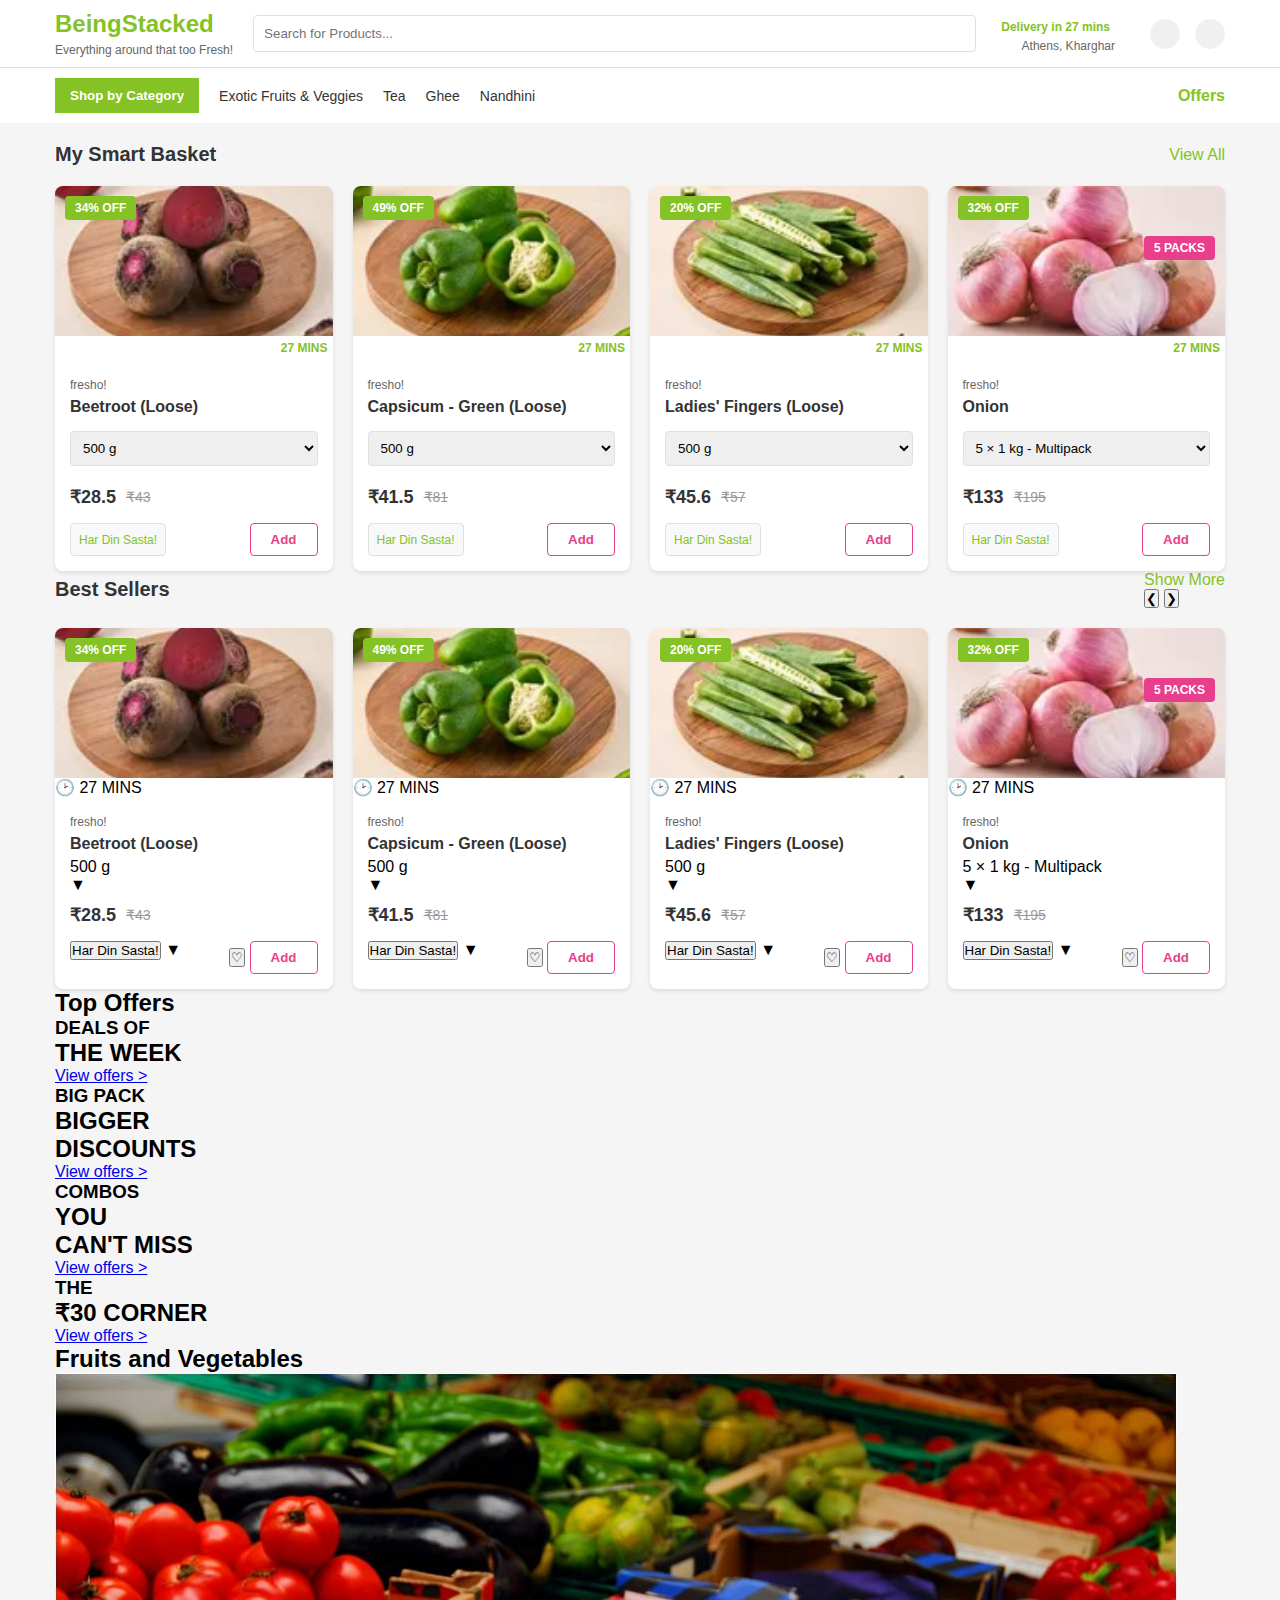
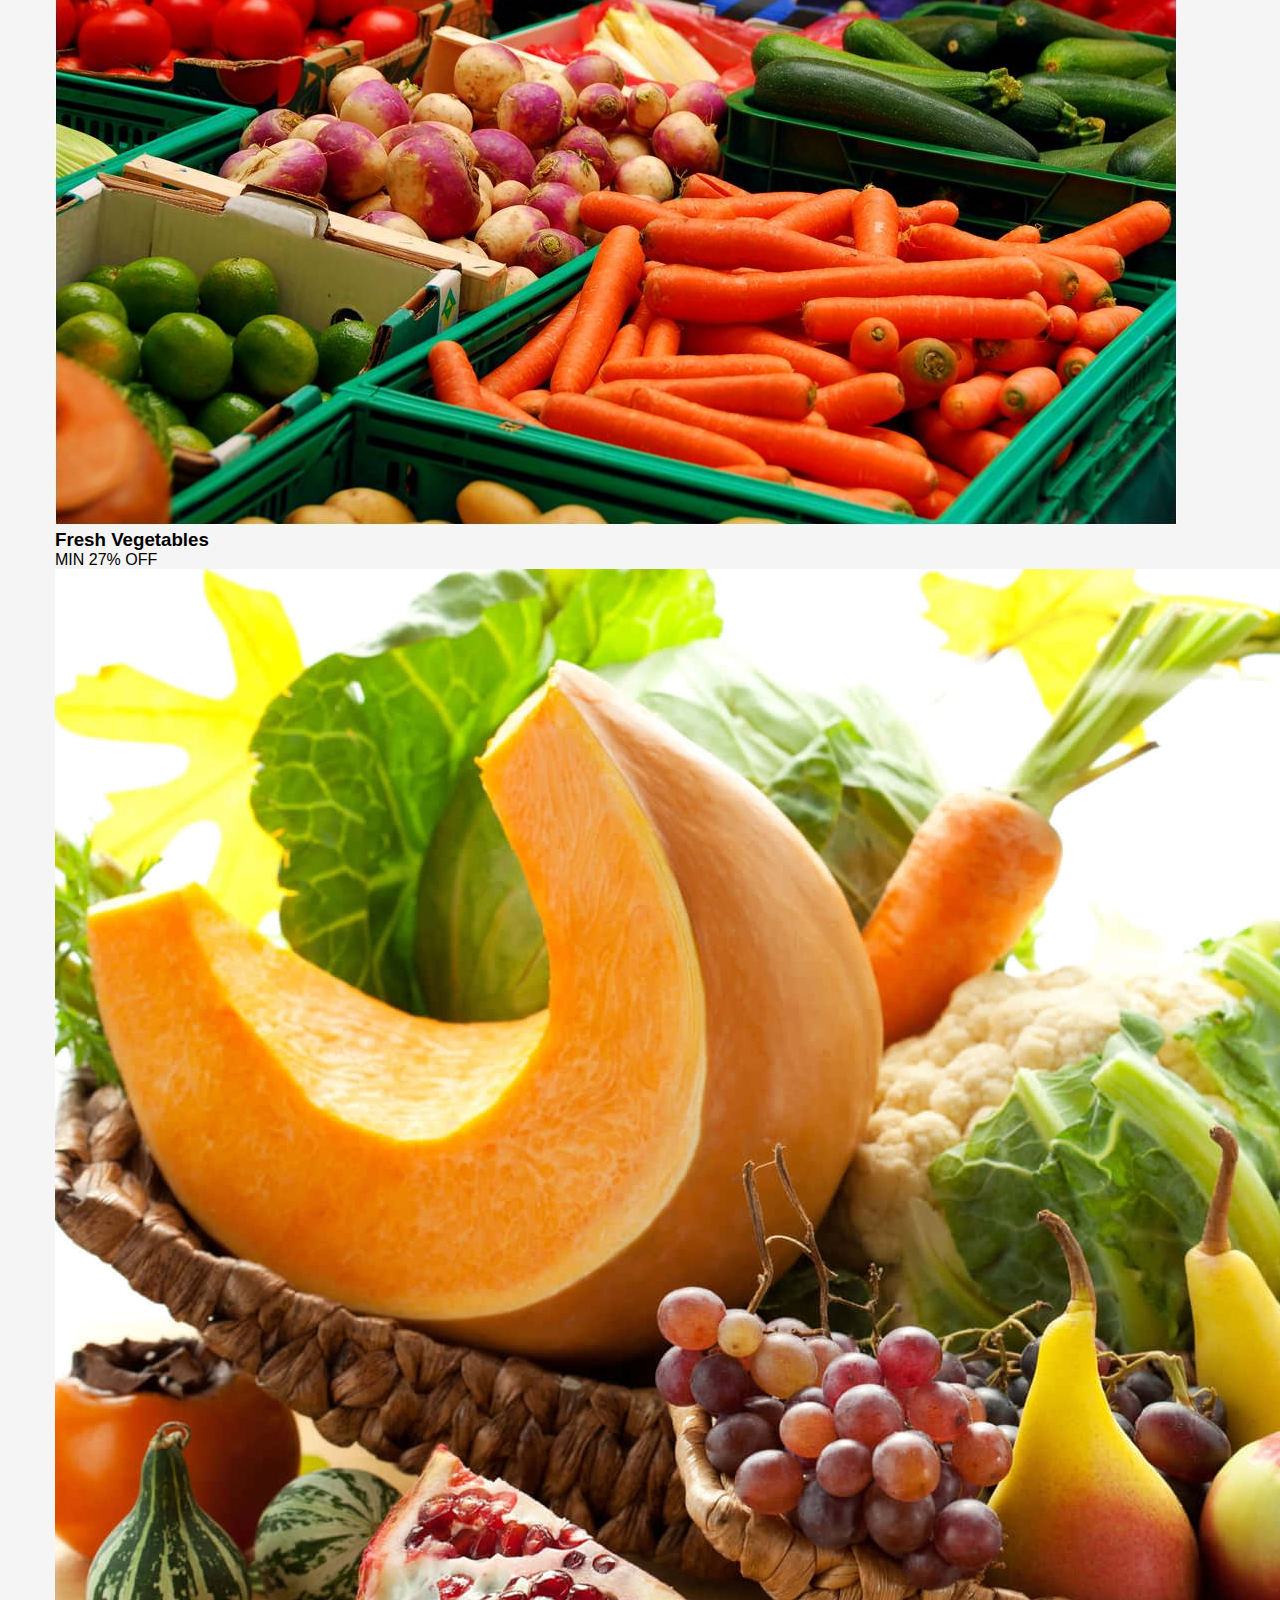
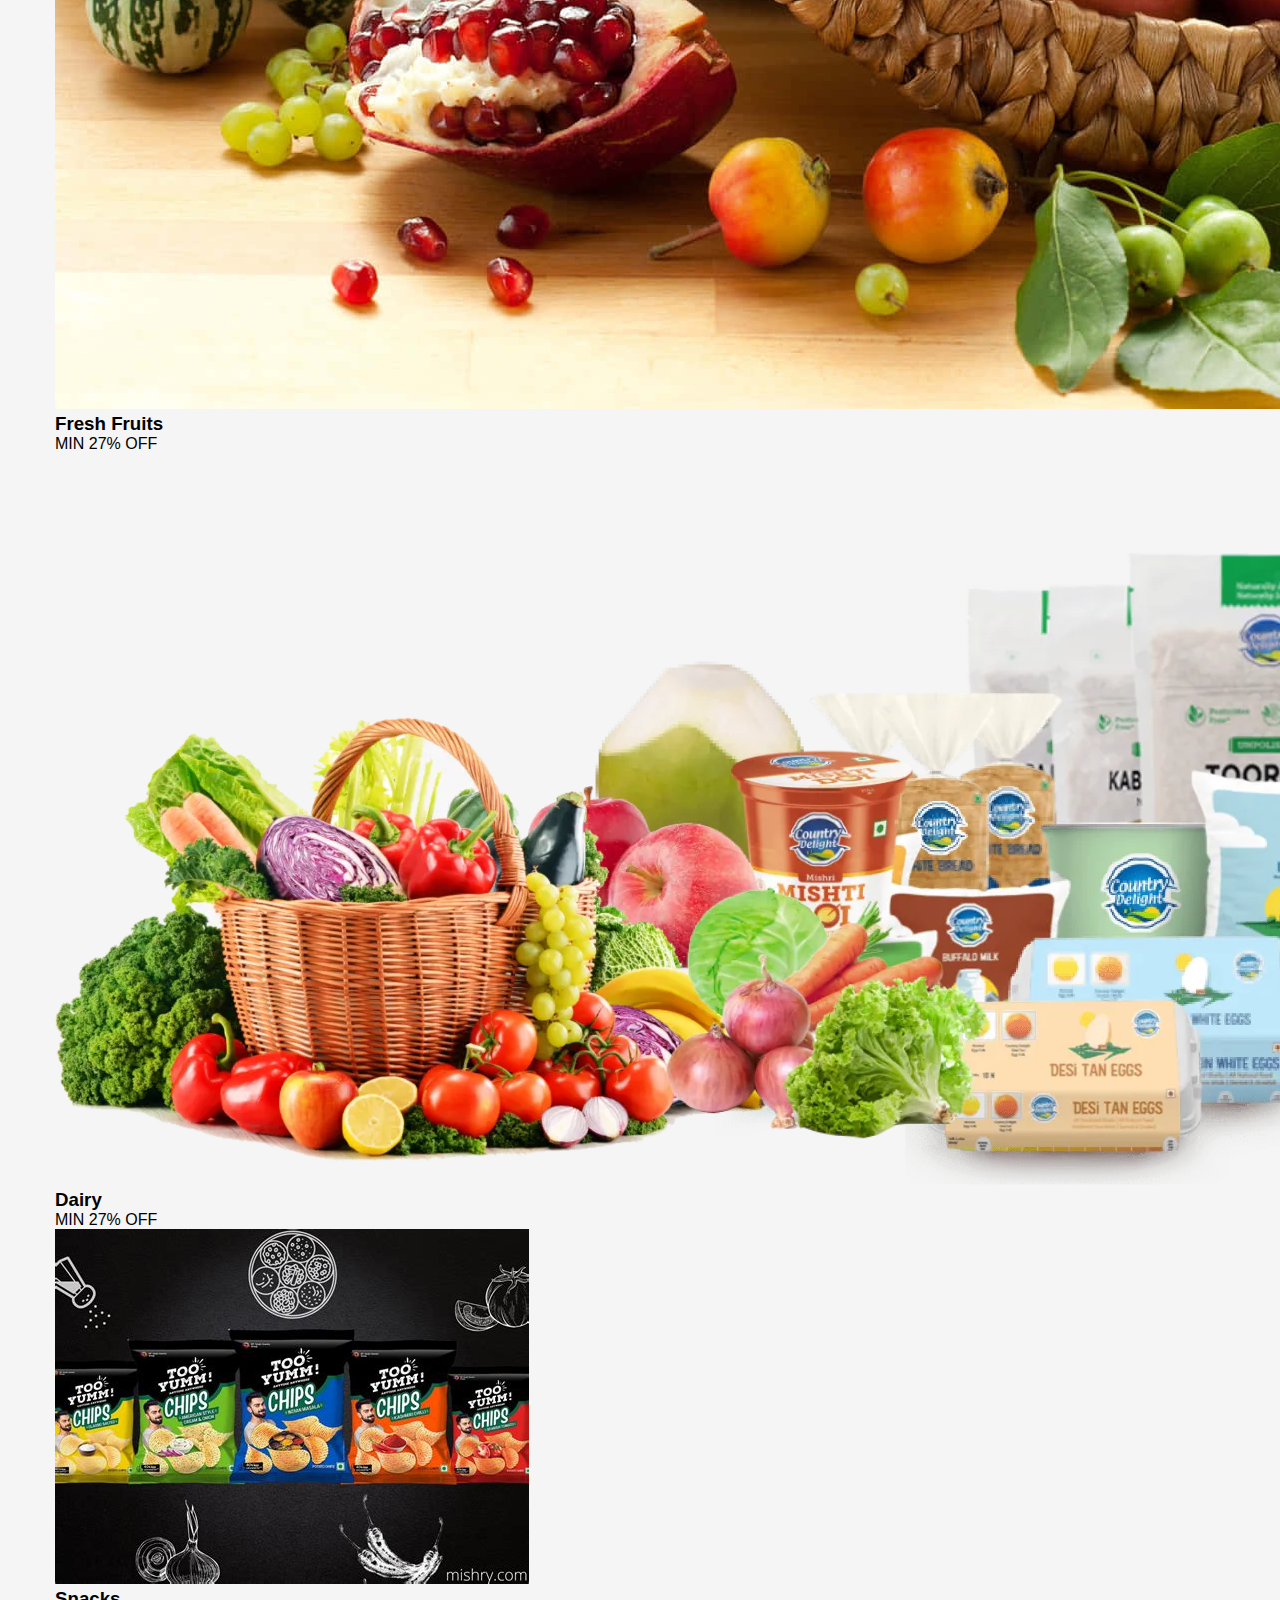
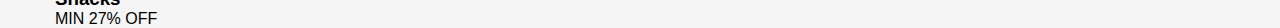
<file: index.html>
<!DOCTYPE html>
<html lang="en">
<head>
    <meta charset="UTF-8">
    <meta name="viewport" content="width=device-width, initial-scale=1.0">
    <title>BeingStacked</title>
    <link rel="stylesheet" href="styles.css">
    <link href="https://cdnjs.cloudflare.com/ajax/libs/font-awesome/6.0.0/css/all.min.css" rel="stylesheet">
</head>
<body>
    <header>
        <div class="container">
            <div class="logo">
                <h1>BeingStacked</h1>
                <span class="tagline">Everything around that too Fresh!</span>
            </div>
            <div class="search-bar">
                <input type="text" placeholder="Search for Products...">
            </div>
            <div class="delivery-info">
                <span class="delivery-time">Delivery in 27 mins</span>
                <span class="location">Athens, Kharghar</span>
            </div>
            <div class="icons">
                <div class="user-icon"></div>
                <div class="cart-icon"></div>
            </div>
        </div>
    </header>

    <nav class="category-nav">
        <div class="container">
            <div class="dropdown">
                <button class="dropdown-btn">Shop by Category</button>
            </div>
            <ul class="nav-links">
                <li><a href="#">Exotic Fruits & Veggies</a></li>
                <li><a href="#">Tea</a></li>
                <li><a href="#">Ghee</a></li>
                <li><a href="#">Nandhini</a></li>
            </ul>
            <div class="offers">
                <span>Offers</span>
            </div>
        </div>
    </nav>

    <section class="products">
        <div class="container">
            <div class="section-header">
                <h2>My Smart Basket</h2>
                <a href="#" class="view-all">View All</a>
            </div>
            
            <div class="product-grid">
                <div class="product-card">
                    <div class="discount-tag">34% OFF</div>
                    <div class="product-image">
                        <img src="Assets/beetroot.png" alt="Fresh red beetroot from Fresho brand">
                    </div>
                    <div class="delivery-time">
                        <span>27 MINS</span>
                    </div>
                    <div class="product-info">
                        <span class="brand">fresho!</span>
                        <h3>Beetroot (Loose)</h3>
                        <select>
                            <option>500 g</option>
                        </select>
                        <div class="price">
                            <span class="current-price">₹28.5</span>
                            <span class="original-price">₹43</span>
                        </div>
                        <div class="actions">
                            <button class="save-btn">Har Din Sasta!</button>
                            <button class="add-btn">Add</button>
                        </div>
                    </div>
                </div>
                
                <div class="product-card">
                    <div class="discount-tag">49% OFF</div>
                    <div class="product-image">
                        <img src="Assets/shimla_mirch.png" alt="Fresh green shimla_mirch from Fresho brand">
                    </div>
                    <div class="delivery-time">
                        <span>27 MINS</span>
                    </div>
                    <div class="product-info">
                        <span class="brand">fresho!</span>
                        <h3>Capsicum - Green (Loose)</h3>
                        <select>
                            <option>500 g</option>
                        </select>
                        <div class="price">
                            <span class="current-price">₹41.5</span>
                            <span class="original-price">₹81</span>
                        </div>
                        <div class="actions">
                            <button class="save-btn">Har Din Sasta!</button>
                            <button class="add-btn">Add</button>
                        </div>
                    </div>
                </div>
                
                <div class="product-card">
                    <div class="discount-tag">20% OFF</div>
                    <div class="product-image">
                        <img src="Assets/bhindi.png" alt="Fresh bhindi from Fresho brand">
                    </div>
                    <div class="delivery-time">
                        <span>27 MINS</span>
                    </div>
                    <div class="product-info">
                        <span class="brand">fresho!</span>
                        <h3>Ladies' Fingers (Loose)</h3>
                        <select>
                            <option>500 g</option>
                        </select>
                        <div class="price">
                            <span class="current-price">₹45.6</span>
                            <span class="original-price">₹57</span>
                        </div>
                        <div class="actions">
                            <button class="save-btn">Har Din Sasta!</button>
                            <button class="add-btn">Add</button>
                        </div>
                    </div>
                </div>
                
                <div class="product-card">
                    <div class="discount-tag">32% OFF</div>
                    <div class="product-image">
                        <img src="Assets/kaanda.png" alt="Fresh teekha kaanda from Fresho brand">
                    </div>
                    <div class="multipack">5 PACKS</div>
                    <div class="delivery-time">
                        <span>27 MINS</span>
                    </div>
                    <div class="product-info">
                        <span class="brand">fresho!</span>
                        <h3>Onion</h3>
                        <select>
                            <option>5 × 1 kg - Multipack</option>
                        </select>
                        <div class="price">
                            <span class="current-price">₹133</span>
                            <span class="original-price">₹195</span>
                        </div>
                        <div class="actions">
                            <button class="save-btn">Har Din Sasta!</button>
                            <button class="add-btn">Add</button>
                        </div>
                    </div>
                </div>
            </div>
        </div>
    </section>

    <section class="best-sellers">
        <div class="container">
            <div class="section-header">
                <h2>Best Sellers</h2>
                <div class="controls">
                    <a href="#" class="view-all">Show More</a>
                    <div class="carousel-controls">
                        <button class="prev-btn"><span>&#10094;</span></button>
                        <button class="next-btn"><span>&#10095;</span></button>
                    </div>
                </div>
            </div>
            
            <div class="product-grid">
                <div class="product-card best-seller-card">
                    <div class="discount-tag">34% OFF</div>
                    <div class="product-image">
                        <img src="Assets/beetroot.png" alt="Fresh red beetroot from Fresho brand">
                    </div>
                    <div class="delivery-time-tag">
                        <span class="time-icon">&#128337;</span>
                        <span>27 MINS</span>
                    </div>
                    <div class="product-info">
                        <span class="brand">fresho!</span>
                        <h3>Beetroot (Loose)</h3>
                        <div class="weight-selector">
                            <div class="weight">500 g</div>
                            <div class="dropdown-icon">&#9660;</div>
                        </div>
                        <div class="price">
                            <span class="current-price">₹28.5</span>
                            <span class="original-price">₹43</span>
                        </div>
                        <div class="actions">
                            <div class="sasta-dropdown">
                                <button class="har-din-sasta">Har Din Sasta!</button>
                                <span class="dropdown-arrow">&#9660;</span>
                            </div>
                            <div class="action-buttons">
                                <button class="bookmark-btn">&#9825;</button>
                                <button class="add-btn">Add</button>
                            </div>
                        </div>
                    </div>
                </div>
                
                <div class="product-card best-seller-card">
                    <div class="discount-tag">49% OFF</div>
                    <div class="product-image">
                        <img src="Assets/shimla_mirch.png" alt="Fresh green shimla_mirch from Fresho brand">
                    </div>
                    <div class="delivery-time-tag">
                        <span class="time-icon">&#128337;</span>
                        <span>27 MINS</span>
                    </div>
                    <div class="product-info">
                        <span class="brand">fresho!</span>
                        <h3>Capsicum - Green (Loose)</h3>
                        <div class="weight-selector">
                            <div class="weight">500 g</div>
                            <div class="dropdown-icon">&#9660;</div>
                        </div>
                        <div class="price">
                            <span class="current-price">₹41.5</span>
                            <span class="original-price">₹81</span>
                        </div>
                        <div class="actions">
                            <div class="sasta-dropdown">
                                <button class="har-din-sasta">Har Din Sasta!</button>
                                <span class="dropdown-arrow">&#9660;</span>
                            </div>
                            <div class="action-buttons">
                                <button class="bookmark-btn">&#9825;</button>
                                <button class="add-btn">Add</button>
                            </div>
                        </div>
                    </div>
                </div>
                
                <div class="product-card best-seller-card">
                    <div class="discount-tag">20% OFF</div>
                    <div class="product-image">
                        <img src="Assets/bhindi.png" alt="Fresh bhindi from Fresho brand">
                    </div>
                    <div class="delivery-time-tag">
                        <span class="time-icon">&#128337;</span>
                        <span>27 MINS</span>
                    </div>
                    <div class="product-info">
                        <span class="brand">fresho!</span>
                        <h3>Ladies' Fingers (Loose)</h3>
                        <div class="weight-selector">
                            <div class="weight">500 g</div>
                            <div class="dropdown-icon">&#9660;</div>
                        </div>
                        <div class="price">
                            <span class="current-price">₹45.6</span>
                            <span class="original-price">₹57</span>
                        </div>
                        <div class="actions">
                            <div class="sasta-dropdown">
                                <button class="har-din-sasta">Har Din Sasta!</button>
                                <span class="dropdown-arrow">&#9660;</span>
                            </div>
                            <div class="action-buttons">
                                <button class="bookmark-btn">&#9825;</button>
                                <button class="add-btn">Add</button>
                            </div>
                        </div>
                    </div>
                </div>
                
                <div class="product-card best-seller-card">
                    <div class="discount-tag">32% OFF</div>
                    <div class="product-image">
                        <img src="Assets/kaanda.png" alt="Fresh teekha kaanda from Fresho brand">
                    </div>
                    <div class="multipack">5 PACKS</div>
                    <div class="delivery-time-tag">
                        <span class="time-icon">&#128337;</span>
                        <span>27 MINS</span>
                    </div>
                    <div class="product-info">
                        <span class="brand">fresho!</span>
                        <h3>Onion</h3>
                        <div class="weight-selector">
                            <div class="weight">5 × 1 kg - Multipack</div>
                            <div class="dropdown-icon">&#9660;</div>
                        </div>
                        <div class="price">
                            <span class="current-price">₹133</span>
                            <span class="original-price">₹195</span>
                        </div>
                        <div class="actions">
                            <div class="sasta-dropdown">
                                <button class="har-din-sasta">Har Din Sasta!</button>
                                <span class="dropdown-arrow">&#9660;</span>
                            </div>
                            <div class="action-buttons">
                                <button class="bookmark-btn">&#9825;</button>
                                <button class="add-btn">Add</button>
                            </div>
                        </div>
                    </div>
                </div>
            </div>
        </div>
    </section>

    <section class="top-offers">
        <div class="container">
            <h2 class="section-title">Top Offers</h2>
            
            <div class="offers-grid">
                <div class="offer-card">
                    <div class="offer-header">
                        <h3>DEALS OF</h3>
                        <h2>THE WEEK</h2>
                    </div>
                    <div class="offer-footer">
                        <a href="#" class="view-offers">View offers &gt;</a>
                    </div>
                </div>
                
                <div class="offer-card">
                    <div class="offer-header">
                        <h3>BIG PACK</h3>
                        <h2>BIGGER</h2>
                        <h2>DISCOUNTS</h2>
                    </div>
                    <div class="offer-footer">
                        <a href="#" class="view-offers">View offers &gt;</a>
                    </div>
                </div>
                
                <div class="offer-card">
                    <div class="offer-header">
                        <h3>COMBOS</h3>
                        <h2>YOU</h2>
                        <h2>CAN'T MISS</h2>
                    </div>
                    <div class="offer-footer">
                        <a href="#" class="view-offers">View offers &gt;</a>
                    </div>
                </div>
                
                <div class="offer-card">
                    <div class="offer-header">
                        <h3>THE</h3>
                        <h2>₹30 CORNER</h2>
                    </div>
                    <div class="offer-footer">
                        <a href="#" class="view-offers">View offers &gt;</a>
                    </div>
                </div>
            </div>
        </div>
    </section>
    
    <section class="Must Stacked">
        <div class="container">
            <h2 class="section-title">Fruits and Vegetables</h2>
            
            <div class="category-grid">
                <div class="category-card">
                    <div class="category-image">
                        <img src="Assets/veggies.png" alt="Veggies">
                    </div>
                    <div class="category-info">
                        <h3>Fresh Vegetables</h3>
                        <div class="category-discount">
                            <span class="discount-line"></span>
                            <span class="discount-text">MIN 27% OFF</span>
                        </div>
                    </div>
                </div>
                
                <div class="category-card">
                    <div class="category-image">
                        <img src="Assets/fruits.png" alt="Fruits">
                    </div>
                    <div class="category-info">
                        <h3>Fresh Fruits</h3>
                        <div class="category-discount">
                            <span class="discount-line"></span>
                            <span class="discount-text">MIN 27% OFF</span>
                        </div>
                    </div>
                </div>
                
                <div class="category-card">
                    <div class="category-image">
                        <img src="Assets/dairy.png" alt="Dairy">
                    </div>
                    <div class="category-info">
                        <h3>Dairy</h3>
                        <div class="category-discount">
                            <span class="discount-line"></span>
                            <span class="discount-text">MIN 27% OFF</span>
                        </div>
                    </div>
                </div>
                
                <div class="category-card">
                    <div class="category-image">
                        <img src="Assets/snacks.png" alt="Snacks">
                    </div>
                    <div class="category-info">
                        <h3>Snacks</h3>
                        <div class="category-discount">
                            <span class="discount-line"></span>
                            <span class="discount-text">MIN 27% OFF</span>
                        </div>
                    </div>
                </div>
            </div>
        </div>
    </section>
</body>
</html>
</file>
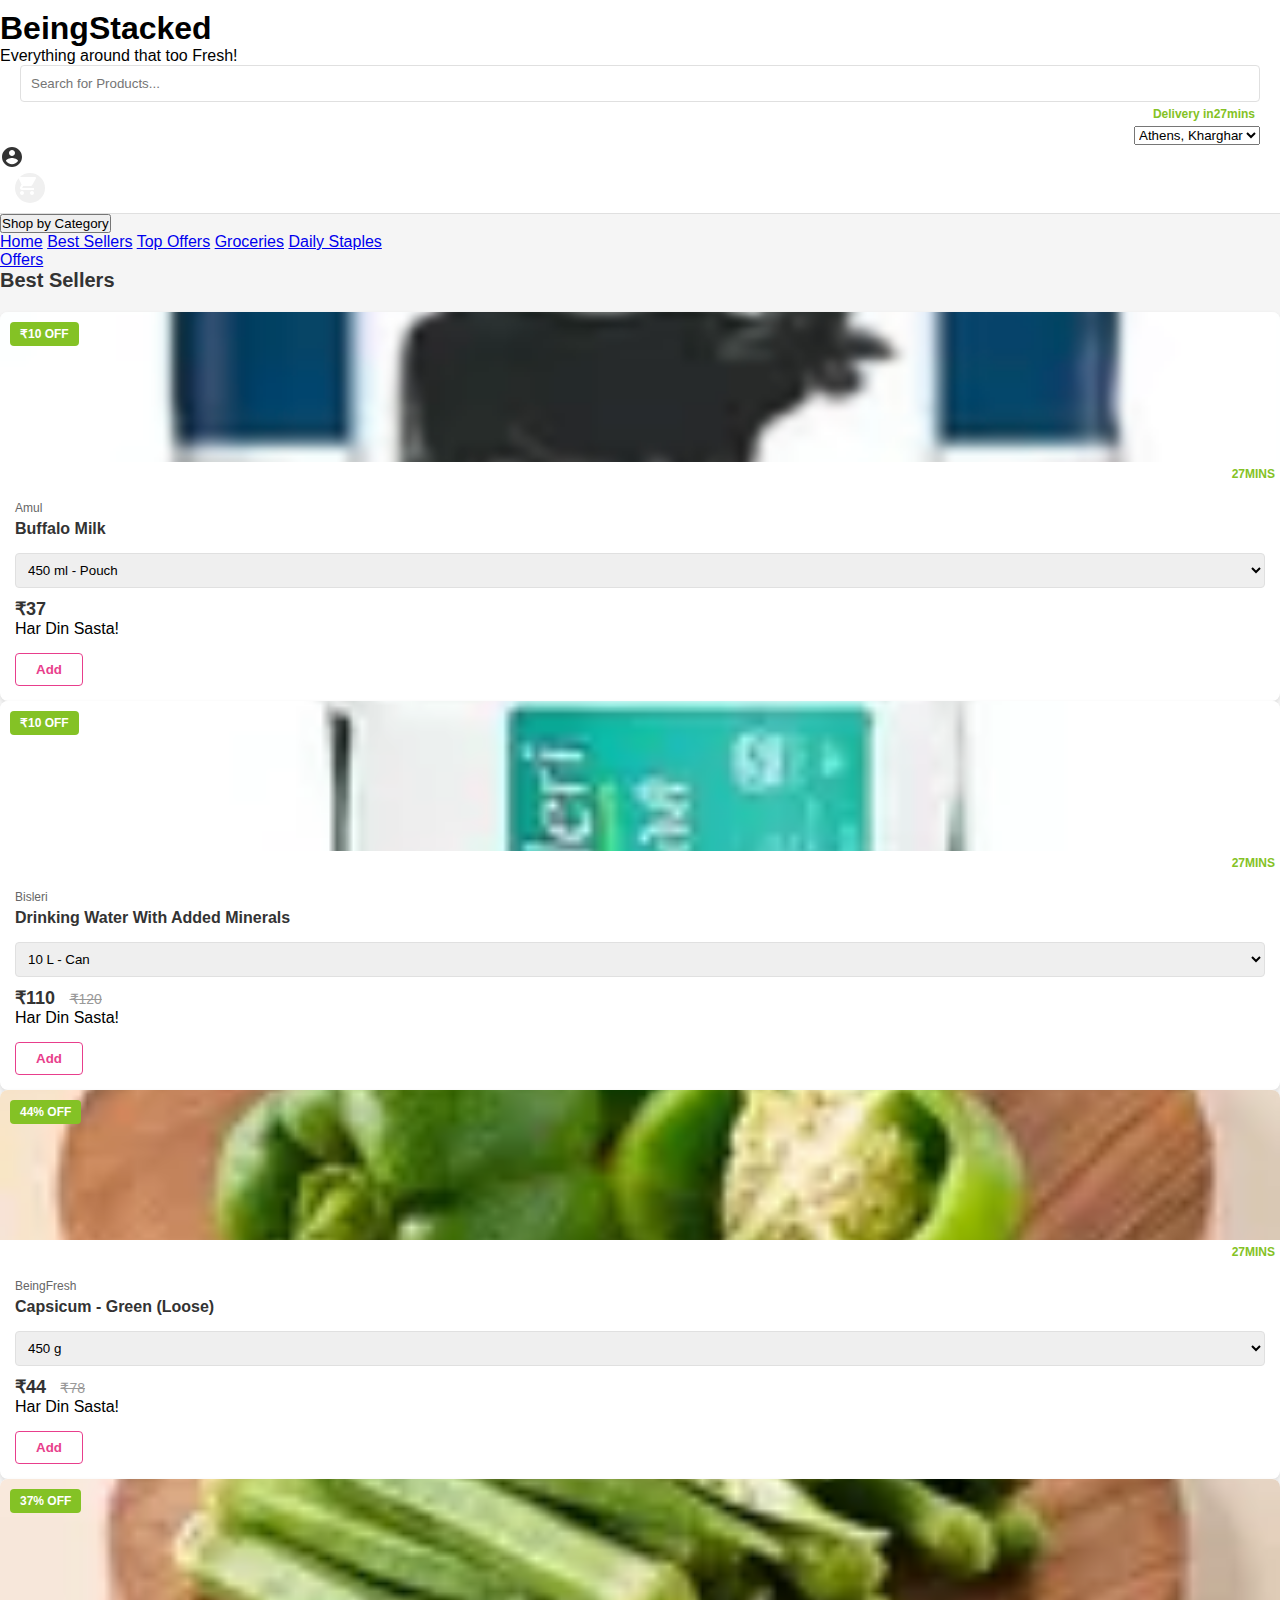
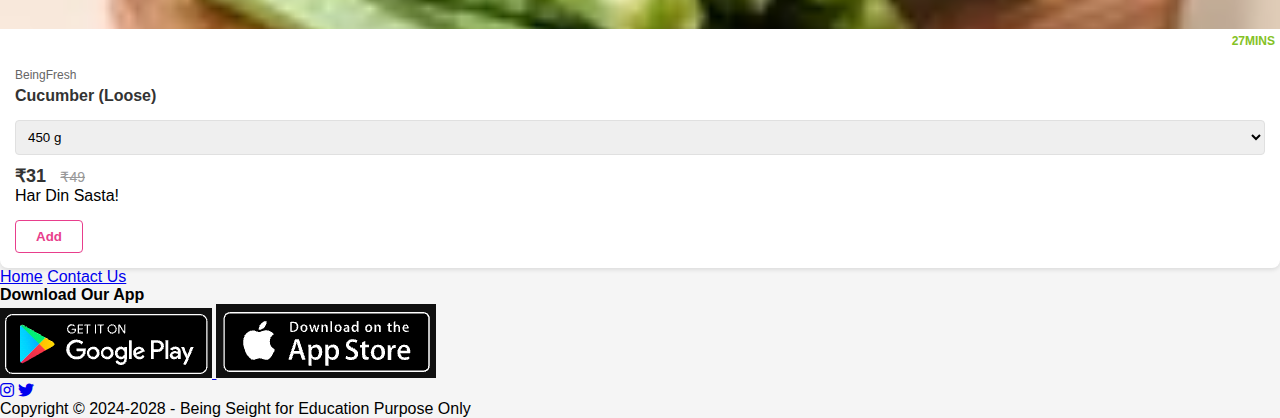
<file: best-sellers.html>
<!DOCTYPE html>
<html lang="en">
<head>
    <meta charset="UTF-8">
    <meta name="viewport" content="width=device-width, initial-scale=1.0">
    <title>Best Sellers - BeingStacked</title>
    <link rel="stylesheet" href="styles.css">
    <script src="script.js"></script>
    <link href="https://cdnjs.cloudflare.com/ajax/libs/font-awesome/6.0.0/css/all.min.css" rel="stylesheet">
</head>
<body>
    <!-- Header section -->
<header>
    <div class="header-container">
        <!-- Logo and tagline -->
        <div class="logo-section">
            <h1>BeingStacked</h1>
            <p>Everything around that too Fresh!</p>
        </div>
        
        <!-- Search bar -->
        <div class="search-bar">
            <input type="text" placeholder="Search for Products...">
        </div>
        
        <!-- Delivery info -->
        <div class="delivery-info">
            <p class="delivery-time">Delivery in <span id="delivery-time">27</span> mins</p>
            <div class="location-selector-container">
                <select class="location-selector" id="locationSelector">
                    <option value="kharghar">Athens, Kharghar</option>
                    <option value="vashi">Nerul, Vashi</option>
                    <option value="belapur">CBD Belapur</option>
                </select>
            </div>
        </div>
        
        <!-- User icons with SVG -->
        <div class="user-icons">
            <div class="profile-icon">
                <svg xmlns="http://www.w3.org/2000/svg" viewBox="0 0 24 24" width="24" height="24">
                    <path d="M12 2C6.48 2 2 6.48 2 12s4.48 10 10 10 10-4.48 10-10S17.52 2 12 2zm0 3c1.66 0 3 1.34 3 3s-1.34 3-3 3-3-1.34-3-3 1.34-3 3-3zm0 14.2c-2.5 0-4.71-1.28-6-3.22.03-1.99 4-3.08 6-3.08 1.99 0 5.97 1.09 6 3.08-1.29 1.94-3.5 3.22-6 3.22z" fill="#333"/>
                </svg>
            </div>
            <a href="cart.html" class="cart-link">
                <div class="cart-icon">
                    <div class="cart-count" style="display: none;">0</div>
                    <svg xmlns="http://www.w3.org/2000/svg" viewBox="0 0 24 24" width="24" height="24">
                        <path d="M7 18c-1.1 0-1.99.9-1.99 2S5.9 22 7 22s2-.9 2-2-.9-2-2-2zM1 2v2h2l3.6 7.59-1.35 2.45c-.16.28-.25.61-.25.96 0 1.1.9 2 2 2h12v-2H7.42c-.14 0-.25-.11-.25-.25l.03-.12.9-1.63h7.45c.75 0 1.41-.41 1.75-1.03l3.58-6.49c.08-.14.12-.31.12-.48 0-.55-.45-1-1-1H5.21l-.94-2H1zm16 16c-1.1 0-1.99.9-1.99 2s.89 2 1.99 2 2-.9 2-2-.9-2-2-2z" fill="white"/>
                    </svg>
                </div>
            </a>
        </div>
    </div>
</header>

<!-- Navigation section -->
<nav>
    <div class="nav-container">
        <!-- Shop by Category dropdown -->
        <div class="category-dropdown">
            <button id="categoryBtn" class="category-btn">Shop by Category</button>
            <div id="categoryDropdown" class="dropdown-content">
                <a href="index.html">Home</a>
                <a href="best-sellers.html">Best Sellers</a>
                <a href="top-offers.html">Top Offers</a>
                <a href="groceries.html">Groceries</a>
                <a href="daily-staples.html">Daily Staples</a>
            </div>
        </div>
        
        <!-- Category links -->
        <div class="nav-links">
            <!-- Navigation links removed as requested -->
        </div>
        
        <!-- Offers -->
        <div class="offers-link">
            <a href="top-offers.html">Offers</a>
        </div>
    </div>
</nav>

    <!-- Best Sellers Section (Expanded) -->
    <section class="product-section expanded-section">
        <div class="section-header">
            <h2>Best Sellers</h2>
        </div>
        
        <div class="products-grid">
            <!-- Product Card 1 -->
            <div class="product-card">
                <div class="product-image">
                    <div class="discount-tag orange-tag">₹10 OFF</div>
                    <img src="Assets/buffalo-milk.png" alt="Buffalo Milk">
                </div>
                <div class="delivery-time">
                    <span class="clock-icon"></span>
                    <span class="time-value">27</span> MINS
                </div>
                <div class="product-info">
                    <p class="brand">Amul</p>
                    <h3 class="product-name">Buffalo Milk</h3>
                    <div class="weight-selector">
                        <select>
                            <option>450 ml - Pouch</option>
                        </select>
                    </div>
                    <div class="price-info">
                        <span class="current-price">₹37</span>
                    </div>
                    <div class="delivery-option">
                        <span class="har-din-sasta">Har Din Sasta!</span>
                    </div>
                    <div class="actions">
                        <button class="add-btn compact">Add</button>
                    </div>
                </div>
            </div>
            
            <!-- Product Card 2 -->
            <div class="product-card">
                <div class="product-image">
                    <div class="discount-tag">₹10 OFF</div>
                    <img src="Assets/drinking-water.png" alt="Drinking Water">
                </div>
                <div class="delivery-time">
                    <span class="clock-icon"></span>
                    <span class="time-value">27</span> MINS
                </div>
                <div class="product-info">
                    <p class="brand">Bisleri</p>
                    <h3 class="product-name">Drinking Water With Added Minerals</h3>
                    <div class="weight-selector">
                        <select>
                            <option>10 L - Can</option>
                        </select>
                    </div>
                    <div class="price-info">
                        <span class="current-price">₹110</span>
                        <span class="original-price">₹120</span>
                    </div>
                    <div class="delivery-option">
                        <span class="har-din-sasta">Har Din Sasta!</span>
                    </div>
                    <div class="actions">
                        <button class="add-btn compact">Add</button>
                    </div>
                </div>
            </div>
            
            <!-- Product Card 3 -->
            <div class="product-card">
                <div class="product-image">
                    <div class="discount-tag green-tag">44% OFF</div>
                    <img src="Assets/shimla_mirch.png" alt="Capsicum - Green">
                </div>
                <div class="delivery-time">
                    <span class="clock-icon"></span>
                    <span class="time-value">27</span> MINS
                </div>
                <div class="product-info">
                    <p class="brand">BeingFresh</p>
                    <h3 class="product-name">Capsicum - Green (Loose)</h3>
                    <div class="weight-selector">
                        <select>
                            <option>450 g</option>
                        </select>
                    </div>
                    <div class="price-info">
                        <span class="current-price">₹44</span>
                        <span class="original-price">₹78</span>
                    </div>
                    <div class="delivery-option">
                        <span class="har-din-sasta">Har Din Sasta!</span>
                    </div>
                    <div class="actions">
                        <button class="add-btn compact">Add</button>
                    </div>
                </div>
            </div>
            
            <!-- Product Card 4 -->
            <div class="product-card">
                <div class="product-image">
                    <div class="discount-tag orange-tag">37% OFF</div>
                    <img src="Assets/bhindi.png" alt="Cucumber">
                </div>
                <div class="delivery-time">
                    <span class="clock-icon"></span>
                    <span class="time-value">27</span> MINS
                </div>
                <div class="product-info">
                    <p class="brand">BeingFresh</p>
                    <h3 class="product-name">Cucumber (Loose)</h3>
                    <div class="weight-selector">
                        <select>
                            <option>450 g</option>
                        </select>
                    </div>
                    <div class="price-info">
                        <span class="current-price">₹31</span>
                        <span class="original-price">₹49</span>
                    </div>
                    <div class="delivery-option">
                        <span class="har-din-sasta">Har Din Sasta!</span>
                    </div>
                    <div class="actions">
                        <button class="add-btn compact">Add</button>
                    </div>
                </div>
            </div>
        </div>
    </section>

    <footer class="main-footer">
        <div class="footer-content">
            <div class="footer-info">
                <div class="footer-links-container">
                    <div class="footer-links-column">
                        <a href="#">Home</a>
                        <a href="mailto:mail@beingstacked.com">Contact Us</a>
                    </div>
                </div>
                
                <div class="footer-downloads">
                    <h4>Download Our App</h4>
                    <div class="app-downloads">
                        <a href="https://play.google.com/store/games" class="app-download-link">
                            <img src="Assets/google-play.png" alt="Get it on Google Play">
                        </a>
                        <a href="https://www.apple.com/app-store/" class="app-download-link">
                            <img src="Assets/app-store.png" alt="Download on the App Store">
                        </a>
                    </div>
                    <div class="social-media">
                        <a href="https://www.instagram.com/BeingSeight" class="social-icon"><i class="fab fa-instagram"></i></a>
                        <a href="https://x.com/BeingSeight" class="social-icon"><i class="fab fa-twitter"></i></a>
                    </div>
                </div>
            </div>
        </div>
        
        <div class="copyright">
            <p>Copyright © 2024-2028 - Being Seight for Education Purpose Only</p>
        </div>
    </footer>
</body>
</html>
</file>
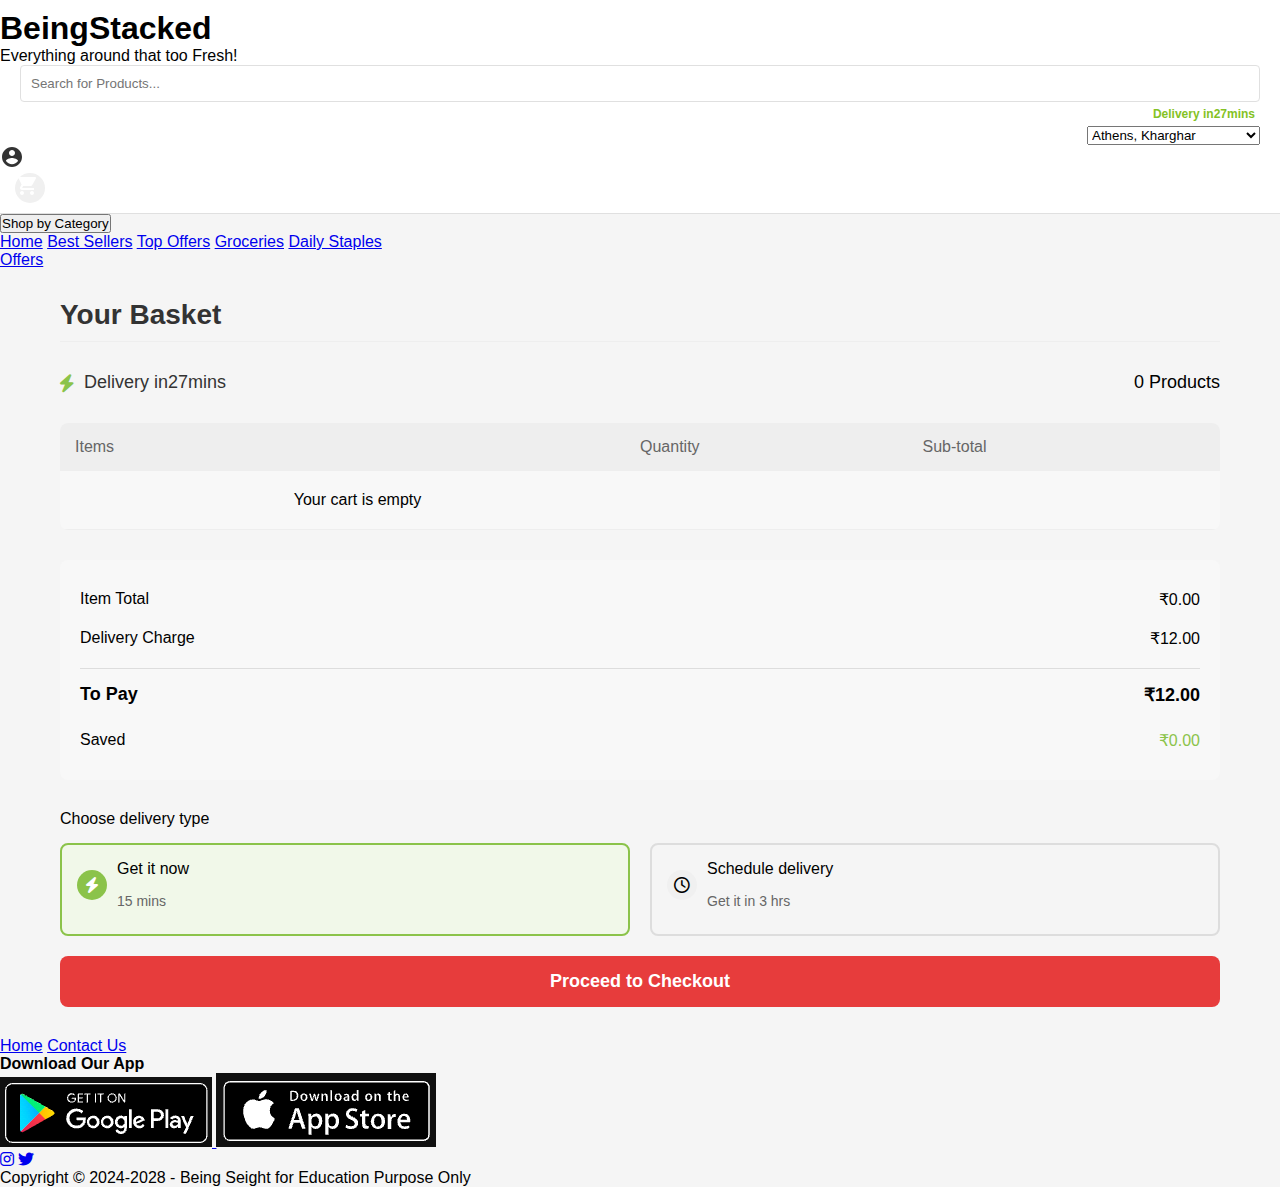
<file: cart.html>
<!DOCTYPE html>
<html lang="en">
<head>
    <meta charset="UTF-8">
    <meta name="viewport" content="width=device-width, initial-scale=1.0">
    <title>Your Cart - BeingStacked</title>
    <link rel="stylesheet" href="styles.css">
    <script src="script.js"></script>
    <link href="https://cdnjs.cloudflare.com/ajax/libs/font-awesome/6.0.0/css/all.min.css" rel="stylesheet">
    <style>
        /* Additional Cart Page Specific Styles */
        .cart-page-container {
            max-width: 1200px;
            margin: 30px auto;
            padding: 0 20px;
        }
        
        .cart-page-title {
            font-size: 28px;
            font-weight: 600;
            color: #333;
            margin-bottom: 20px;
            padding-bottom: 10px;
            border-bottom: 1px solid #eee;
        }
        
        .cart-delivery-info {
            display: flex;
            justify-content: space-between;
            align-items: center;
            margin-bottom: 20px;
            padding: 10px 0;
        }
        
        .delivery-time-display {
            display: flex;
            align-items: center;
            font-size: 18px;
            font-weight: 500;
            color: #333;
        }
        
        .delivery-time-display i {
            color: #8BC34A;
            margin-right: 10px;
        }
        
        .cart-items-count {
            font-size: 18px;
            font-weight: 500;
        }
        
        .cart-table {
            width: 100%;
            background-color: #f8f8f8;
            border-radius: 8px;
            overflow: hidden;
            margin-bottom: 30px;
        }
        
        .cart-table-header {
            background-color: #eee;
            padding: 15px;
            display: grid;
            grid-template-columns: 2fr 1fr 1fr;
            font-weight: 500;
            color: #666;
        }
        
        .cart-item-row {
            padding: 20px 15px;
            display: grid;
            grid-template-columns: 2fr 1fr 1fr;
            align-items: center;
            border-bottom: 1px solid #eee;
        }
        
        .cart-item-details {
            display: flex;
            align-items: center;
        }
        
        .cart-item-image {
            width: 80px;
            height: 80px;
            margin-right: 15px;
            border-radius: 4px;
            overflow: hidden;
        }
        
        .cart-item-image img {
            width: 100%;
            height: 100%;
            object-fit: cover;
        }
        
        .cart-item-info h3 {
            font-size: 16px;
            margin-bottom: 5px;
        }
        
        .cart-item-info p {
            font-size: 14px;
            color: #666;
            margin-bottom: 5px;
        }
        
        .cart-qty-controls {
            display: flex;
            align-items: center;
            justify-content: center;
        }
        
        .cart-qty-btn {
            width: 30px;
            height: 30px;
            background-color: #f0f0f0;
            border: 1px solid #ddd;
            border-radius: 4px;
            display: flex;
            align-items: center;
            justify-content: center;
            font-size: 16px;
            cursor: pointer;
            user-select: none;
        }
        
        .cart-qty-value {
            margin: 0 10px;
            font-size: 16px;
            width: 30px;
            text-align: center;
        }
        
        .cart-item-subtotal {
            font-weight: 500;
            font-size: 16px;
            text-align: right;
        }
        
        .cart-summary {
            background-color: #f8f8f8;
            border-radius: 8px;
            padding: 20px;
            margin-bottom: 30px;
        }
        
        .cart-summary-row {
            display: flex;
            justify-content: space-between;
            padding: 10px 0;
            font-size: 16px;
        }
        
        .cart-summary-total {
            display: flex;
            justify-content: space-between;
            padding: 15px 0;
            font-size: 18px;
            font-weight: 600;
            border-top: 1px solid #ddd;
            margin-top: 10px;
        }
        
        .savings {
            color: #8BC34A;
        }
        
        .checkout-options {
            margin-bottom: 30px;
        }
        
        .delivery-option-title {
            font-size: 18px;
            font-weight: 500;
            margin-bottom: 15px;
        }
        
        .delivery-options {
            display: flex;
            gap: 20px;
            margin-bottom: 20px;
        }
        
        .delivery-option {
            border: 2px solid #ddd;
            border-radius: 8px;
            padding: 15px;
            flex: 1;
            cursor: pointer;
            transition: all 0.3s ease;
        }
        
        .delivery-option.active {
            border-color: #8BC34A;
            background-color: #f1f8e9;
        }
        
        .delivery-option-header {
            display: flex;
            align-items: center;
            margin-bottom: 10px;
        }
        
        .delivery-option-icon {
            width: 30px;
            height: 30px;
            background-color: #f0f0f0;
            border-radius: 50%;
            display: flex;
            align-items: center;
            justify-content: center;
            margin-right: 10px;
        }
        
        .active .delivery-option-icon {
            background-color: #8BC34A;
            color: white;
        }
        
        .delivery-option-title {
            font-size: 16px;
            font-weight: 500;
        }
        
        .delivery-option-time {
            font-size: 14px;
            color: #666;
        }
        
        .checkout-button {
            background-color: #e73c3c;
            color: white;
            border: none;
            border-radius: 8px;
            padding: 15px 30px;
            font-size: 18px;
            font-weight: 600;
            width: 100%;
            cursor: pointer;
            transition: background-color 0.3s ease;
        }
        
        .checkout-button:hover {
            background-color: #d32f2f;
        }
        
        /* Thank You Modal */
        .thank-you-modal {
            position: fixed;
            top: 0;
            left: 0;
            right: 0;
            bottom: 0;
            background-color: rgba(0,0,0,0.5);
            display: flex;
            justify-content: center;
            align-items: center;
            z-index: 1000;
            opacity: 0;
            visibility: hidden;
            transition: all 0.3s ease;
        }
        
        .thank-you-modal.active {
            opacity: 1;
            visibility: visible;
        }
        
        .thank-you-content {
            background-color: white;
            padding: 30px;
            border-radius: 8px;
            max-width: 500px;
            width: 90%;
            text-align: center;
            box-shadow: 0 5px 15px rgba(0,0,0,0.1);
        }
        
        .thank-you-icon {
            width: 80px;
            height: 80px;
            background-color: #8BC34A;
            border-radius: 50%;
            display: flex;
            align-items: center;
            justify-content: center;
            margin: 0 auto 20px;
            font-size: 40px;
            color: white;
        }
        
        .thank-you-title {
            font-size: 24px;
            font-weight: 600;
            margin-bottom: 15px;
        }
        
        .thank-you-message {
            font-size: 16px;
            margin-bottom: 20px;
            line-height: 1.5;
        }
        
        .thank-you-button {
            background-color: #8BC34A;
            color: white;
            border: none;
            border-radius: 4px;
            padding: 10px 20px;
            font-size: 16px;
            cursor: pointer;
            transition: background-color 0.3s ease;
        }
        
        .thank-you-button:hover {
            background-color: #7cb342;
        }
        
        /* Smart Swap Styles */
        .smart-swap-alert {
            background-color: rgba(255, 248, 225, 0.9);
            border: 1px solid #FFD54F;
            border-radius: 8px;
            padding: 15px;
            margin: 10px 0;
            position: relative;
            display: none;
        }
        
        .smart-swap-alert.active {
            display: block;
            animation: fadeIn 0.5s;
        }
        
        @keyframes fadeIn {
            from { opacity: 0; transform: translateY(-10px); }
            to { opacity: 1; transform: translateY(0); }
        }
        
        .smart-swap-header {
            display: flex;
            align-items: center;
            margin-bottom: 10px;
        }
        
        .smart-swap-icon {
            background-color: #FFD54F;
            width: 28px;
            height: 28px;
            border-radius: 50%;
            display: flex;
            justify-content: center;
            align-items: center;
            margin-right: 10px;
        }
        
        .smart-swap-title {
            font-weight: 600;
            font-size: 16px;
            color: #333;
        }
        
        .smart-swap-message {
            font-size: 14px;
            color: #555;
            margin-bottom: 15px;
            line-height: 1.4;
        }
        
        .smart-swap-products {
            display: flex;
            background-color: #fff;
            border-radius: 6px;
            padding: 10px;
            margin-bottom: 15px;
            position: relative;
            overflow: hidden;
        }
        
        .swap-product {
            padding: 10px;
            flex: 1;
            display: flex;
            flex-direction: column;
            align-items: center;
        }
        
        .swap-product-image {
            width: 70px;
            height: 70px;
            margin-bottom: 8px;
        }
        
        .swap-product-image img {
            width: 100%;
            height: 100%;
            object-fit: contain;
        }
        
        .swap-product-name {
            font-size: 14px;
            font-weight: 500;
            text-align: center;
            margin-bottom: 5px;
        }
        
        .swap-product-price {
            font-size: 14px;
            color: #333;
        }
        
        .swap-arrow {
            position: absolute;
            top: 50%;
            left: 50%;
            transform: translate(-50%, -50%);
            width: 30px;
            height: 30px;
            background-color: #4CAF50;
            border-radius: 50%;
            display: flex;
            justify-content: center;
            align-items: center;
            color: white;
        }
        
        .smart-swap-slider {
            position: relative;
            width: 100%;
            height: 40px;
            background-color: #f0f0f0;
            border-radius: 20px;
            margin-bottom: 10px;
            overflow: hidden;
        }
        
        .smart-swap-track {
            position: absolute;
            width: 100%;
            height: 40px;
            background: linear-gradient(to right, #f0f0f0 0%, #4CAF50 100%);
        }
        
        .smart-swap-thumb {
            position: absolute;
            width: 50px;
            height: 40px;
            background-color: #4CAF50;
            border-radius: 20px;
            display: flex;
            justify-content: center;
            align-items: center;
            color: white;
            left: 0;
            cursor: pointer;
            z-index: 2;
            user-select: none;
            box-shadow: 0 2px 4px rgba(0,0,0,0.2);
        }
        
        .smart-swap-text {
            position: absolute;
            left: 0;
            right: 0;
            text-align: center;
            line-height: 40px;
            font-weight: 500;
            color: #333;
            z-index: 1;
            pointer-events: none;
        }
    </style>
</head>
<body>
    <!-- Header section -->
    <header>
        <div class="header-container">
            <!-- Logo and tagline -->
            <div class="logo-section">
                <h1>BeingStacked</h1>
                <p>Everything around that too Fresh!</p>
            </div>
            
            <!-- Search bar -->
            <div class="search-bar">
                <input type="text" placeholder="Search for Products...">
            </div>
            
            <!-- Delivery info -->
            <div class="delivery-info">
                <p class="delivery-time">Delivery in <span id="delivery-time">27</span> mins</p>
                <div class="location-selector-container">
                    <select class="location-selector" id="locationSelector">
                        <option value="kharghar">Athens, Kharghar</option>
                        <option value="vashi">ITM, Sector - 4, Kharghar</option>
                        <option value="belapur">Galaxy Apt, Bandra West</option>
                    </select>
                </div>
            </div>
            
            <!-- User icons with SVG -->
            <div class="user-icons">
                <div class="profile-icon">
                    <svg xmlns="http://www.w3.org/2000/svg" viewBox="0 0 24 24" width="24" height="24">
                        <path d="M12 2C6.48 2 2 6.48 2 12s4.48 10 10 10 10-4.48 10-10S17.52 2 12 2zm0 3c1.66 0 3 1.34 3 3s-1.34 3-3 3-3-1.34-3-3 1.34-3 3-3zm0 14.2c-2.5 0-4.71-1.28-6-3.22.03-1.99 4-3.08 6-3.08 1.99 0 5.97 1.09 6 3.08-1.29 1.94-3.5 3.22-6 3.22z" fill="#333"/>
                    </svg>
                </div>
                <a href="cart.html">
                    <div class="cart-icon">
                        <div class="cart-count" style="display: none;">0</div>
                        <svg xmlns="http://www.w3.org/2000/svg" viewBox="0 0 24 24" width="24" height="24">
                            <path d="M7 18c-1.1 0-1.99.9-1.99 2S5.9 22 7 22s2-.9 2-2-.9-2-2-2zM1 2v2h2l3.6 7.59-1.35 2.45c-.16.28-.25.61-.25.96 0 1.1.9 2 2 2h12v-2H7.42c-.14 0-.25-.11-.25-.25l.03-.12.9-1.63h7.45c.75 0 1.41-.41 1.75-1.03l3.58-6.49c.08-.14.12-.31.12-.48 0-.55-.45-1-1-1H5.21l-.94-2H1zm16 16c-1.1 0-1.99.9-1.99 2s.89 2 1.99 2 2-.9 2-2-.9-2-2-2z" fill="white"/>
                        </svg>
                    </div>
                </a>
            </div>
        </div>
    </header>

    <!-- Navigation section -->
    <nav>
        <div class="nav-container">
            <!-- Shop by Category dropdown -->
            <div class="category-dropdown">
                <button id="categoryBtn" class="category-btn">Shop by Category</button>
                <div id="categoryDropdown" class="dropdown-content">
                    <a href="index.html">Home</a>
                    <a href="best-sellers.html">Best Sellers</a>
                    <a href="top-offers.html">Top Offers</a>
                    <a href="groceries.html">Groceries</a>
                    <a href="daily-staples.html">Daily Staples</a>
                </div>
            </div>
            
            <!-- Category links -->
            <div class="nav-links">
                <!-- Navigation links removed as requested -->
            </div>
            
            <!-- Offers -->
            <div class="offers-link">
                <a href="top-offers.html">Offers</a>
            </div>
        </div>
    </nav>

    <!-- Cart Section -->
    <div class="cart-page-container">
        <h1 class="cart-page-title">Your Basket</h1>
        
        <div class="cart-delivery-info">
            <div class="delivery-time-display">
                <i class="fas fa-bolt"></i> Delivery in <span id="cart-delivery-time">27</span> mins
            </div>
            <div class="cart-items-count"><span id="cart-product-count">0</span> Products</div>
        </div>
        
        <div class="cart-table">
            <div class="cart-table-header">
                <div>Items</div>
                <div>Quantity</div>
                <div>Sub-total</div>
            </div>
            
            <div id="cart-items-container">
                <!-- Cart items will be dynamically inserted here -->
            </div>
            
            <!-- Smart Swap Alert -->
            <div id="smart-swap-alert" class="smart-swap-alert">
                <div class="smart-swap-header">
                    <div class="smart-swap-icon">
                        <i class="fas fa-exchange-alt"></i>
                    </div>
                    <div class="smart-swap-title">Smart Swap Available</div>
                </div>
                <div class="smart-swap-message">
                    Dalda Vanaspati just went out of stock! No worries, we have a healthier alternative for you.
                </div>
                <div class="smart-swap-products">
                    <div class="swap-product original-product">
                        <div class="swap-product-image">
                            <img src="Assets/dalda.png" alt="Dalda Vanaspati">
                        </div>
                        <div class="swap-product-name">Dalda Vanaspati</div>
                        <div class="swap-product-price">₹99.9</div>
                    </div>
                    <div class="swap-arrow">
                        <i class="fas fa-arrow-right"></i>
                    </div>
                    <div class="swap-product alternative-product">
                        <div class="swap-product-image">
                            <img src="Assets/ghee.png" alt="Pure Cow Ghee">
                        </div>
                        <div class="swap-product-name">Pure Cow Ghee</div>
                        <div class="swap-product-price">₹345</div>
                    </div>
                </div>
                <div class="smart-swap-slider" id="smart-swap-slider">
                    <div class="smart-swap-text">Slide to swap for a healthier option</div>
                    <div class="smart-swap-track"></div>
                    <div class="smart-swap-thumb" id="smart-swap-thumb">
                        <i class="fas fa-arrow-right"></i>
                    </div>
                </div>
            </div>
        </div>
        
        <div class="cart-summary">
            <div class="cart-summary-row">
                <div>Item Total</div>
                <div id="item-total">₹0.00</div>
            </div>
            <div class="cart-summary-row">
                <div>Delivery Charge</div>
                <div id="delivery-charge">₹12.00</div>
            </div>
            <div class="cart-summary-total">
                <div>To Pay</div>
                <div id="total-amount">₹0.00</div>
            </div>
            <div class="cart-summary-row">
                <div>Saved</div>
                <div class="savings" id="saved-amount">₹0.00</div>
            </div>
        </div>
        
        <div class="checkout-options">
            <h3 class="delivery-option-title">Choose delivery type</h3>
            
            <div class="delivery-options">
                <div class="delivery-option active" id="get-it-now">
                    <div class="delivery-option-header">
                        <div class="delivery-option-icon">
                            <i class="fas fa-bolt"></i>
                        </div>
                        <div>
                            <div class="delivery-option-title">Get it now</div>
                            <div class="delivery-option-time">15 mins</div>
                        </div>
                    </div>
                </div>
                
                <div class="delivery-option" id="schedule-delivery">
                    <div class="delivery-option-header">
                        <div class="delivery-option-icon">
                            <i class="far fa-clock"></i>
                        </div>
                        <div>
                            <div class="delivery-option-title">Schedule delivery</div>
                            <div class="delivery-option-time">Get it in 3 hrs</div>
                        </div>
                    </div>
                </div>
            </div>
            
            <button class="checkout-button" id="proceed-checkout">Proceed to Checkout</button>
        </div>
    </div>
    
    <!-- Thank You Modal -->
    <div class="thank-you-modal" id="thank-you-modal">
        <div class="thank-you-content">
            <div class="thank-you-icon">
                <i class="fas fa-check"></i>
            </div>
            <h2 class="thank-you-title">Thank you for shopping with us!</h2>
            <p class="thank-you-message">Being Stacked never goes back on their commitments like Salman Khan and will deliver it in 27 minutes!</p>
            <button class="thank-you-button" id="close-thank-you">Continue Shopping</button>
        </div>
    </div>

    <footer class="main-footer">
        <div class="footer-content">
            <div class="footer-info">
                <div class="footer-links-container">
                    <div class="footer-links-column">
                        <a href="#">Home</a>
                        <a href="mailto:mail@beingstacked.com">Contact Us</a>
                    </div>
                </div>
                
                <div class="footer-downloads">
                    <h4>Download Our App</h4>
                    <div class="app-downloads">
                        <a href="https://play.google.com/store/games" class="app-download-link">
                            <img src="Assets/google-play.png" alt="Get it on Google Play">
                        </a>
                        <a href="https://www.apple.com/app-store/" class="app-download-link">
                            <img src="Assets/app-store.png" alt="Download on the App Store">
                        </a>
                    </div>
                    <div class="social-media">
                        <a href="https://www.instagram.com/BeingSeight" class="social-icon"><i class="fab fa-instagram"></i></a>
                        <a href="https://x.com/BeingSeight" class="social-icon"><i class="fab fa-twitter"></i></a>
                    </div>
                </div>
            </div>
        </div>
        
        <div class="copyright">
            <p>Copyright © 2024-2028 - Being Seight for Education Purpose Only</p>
        </div>
    </footer>

    <script>
        document.addEventListener('DOMContentLoaded', function() {
            // Smart Swaps feature - products that can be swapped when out of stock
            const smartSwapProducts = {
                'Vanaspati': {
                    name: 'Pure Cow Ghee',
                    price: '₹345',
                    originalPrice: '₹399',
                    weight: '450 g',
                    image: 'Assets/ghee.png',
                    brand: 'BeingFresh',
                    description: 'Pure Cow Ghee - A healthier alternative with 100% purity'
                }
            };
            
            // Check if cart items exist in localStorage
            let cartItems = [];
            try {
                const savedCart = localStorage.getItem('cartItems');
                if (savedCart) {
                    cartItems = JSON.parse(savedCart);
                    console.log('Loaded cart from storage:', cartItems);
                }
            } catch (error) {
                console.error('Error loading cart from storage:', error);
                cartItems = [];
            }
            
            // Check if Dalda Vanaspati is in cart
            const checkForSmartSwap = () => {
                const hasVanaspati = cartItems.some(item => item.name === 'Vanaspati');
                const smartSwapAlert = document.getElementById('smart-swap-alert');
                
                if (hasVanaspati) {
                    smartSwapAlert.classList.add('active');
                    initSmartSwapSlider();
                } else {
                    smartSwapAlert.classList.remove('active');
                }
            };
            
            // Get cart elements
            const cartItemsContainer = document.getElementById('cart-items-container');
            const cartProductCount = document.getElementById('cart-product-count');
            const itemTotalElement = document.getElementById('item-total');
            const deliveryChargeElement = document.getElementById('delivery-charge');
            const totalAmountElement = document.getElementById('total-amount');
            const savedAmountElement = document.getElementById('saved-amount');
            const thankYouModal = document.getElementById('thank-you-modal');
            const closeThankYouBtn = document.getElementById('close-thank-you');
            const proceedCheckoutBtn = document.getElementById('proceed-checkout');
            const getItNowOption = document.getElementById('get-it-now');
            const scheduleDeliveryOption = document.getElementById('schedule-delivery');
            
            // Set delivery charge
            const deliveryCharge = 12.00;
            deliveryChargeElement.textContent = `₹${deliveryCharge.toFixed(2)}`;
            
            // Update cart view
            function updateCartView() {
                // Clear container
                cartItemsContainer.innerHTML = '';
                
                if (cartItems.length === 0) {
                    cartItemsContainer.innerHTML = '<div class="cart-item-row"><div colspan="3" style="text-align: center;">Your cart is empty</div></div>';
                    cartProductCount.textContent = '0';
                    itemTotalElement.textContent = '₹0.00';
                    totalAmountElement.textContent = '₹12.00'; // Just delivery charge
                    savedAmountElement.textContent = '₹0.00';
                    return;
                }
                
                let itemTotal = 0;
                let savedTotal = 0;
                
                // Add items to cart view
                cartItems.forEach((item, index) => {
                    const price = parseFloat(item.price.replace('₹', ''));
                    const itemSubtotal = price * item.quantity;
                    itemTotal += itemSubtotal;
                    
                    // Calculate savings if there is an original price
                    if (item.originalPrice) {
                        const originalPrice = parseFloat(item.originalPrice.replace('₹', ''));
                        savedTotal += (originalPrice - price) * item.quantity;
                    }
                    
                    const itemRow = document.createElement('div');
                    itemRow.className = 'cart-item-row';
                    itemRow.innerHTML = `
                        <div class="cart-item-details">
                            <div class="cart-item-image">
                                <img src="${item.image || 'Assets/Profile.png'}" alt="${item.name}">
                            </div>
                            <div class="cart-item-info">
                                <h3>${item.name}</h3>
                                <p>${item.weight}</p>
                                <p>${item.price} ${item.originalPrice ? `<span style="text-decoration: line-through; color: #999;">${item.originalPrice}</span>` : ''}</p>
                            </div>
                        </div>
                        <div class="cart-qty-controls">
                            <span class="cart-qty-btn minus" data-index="${index}">−</span>
                            <span class="cart-qty-value">${item.quantity}</span>
                            <span class="cart-qty-btn plus" data-index="${index}">+</span>
                        </div>
                        <div class="cart-item-subtotal">₹${itemSubtotal.toFixed(2)}</div>
                    `;
                    
                    cartItemsContainer.appendChild(itemRow);
                });
                
                // Update summary
                // Calculate total items quantity
                let totalItemsQuantity = 0;
                cartItems.forEach(item => {
                    totalItemsQuantity += item.quantity;
                });
                cartProductCount.textContent = totalItemsQuantity;
                itemTotalElement.textContent = `₹${itemTotal.toFixed(2)}`;
                const totalAmount = itemTotal + deliveryCharge;
                totalAmountElement.textContent = `₹${totalAmount.toFixed(2)}`;
                savedAmountElement.textContent = `₹${savedTotal.toFixed(2)}`;
                
                // Add event listeners to quantity buttons
                document.querySelectorAll('.cart-qty-btn').forEach(btn => {
                    btn.addEventListener('click', function() {
                        const index = parseInt(this.getAttribute('data-index'));
                        const item = cartItems[index];
                        
                        if (this.classList.contains('minus')) {
                            if (item.quantity > 1) {
                                item.quantity--;
                            } else {
                                // Remove item if quantity becomes 0
                                cartItems.splice(index, 1);
                            }
                        } else if (this.classList.contains('plus')) {
                            item.quantity++;
                        }
                        
                        // Update cart view and save to localStorage
                        updateCartView();
                        localStorage.setItem('cartItems', JSON.stringify(cartItems));
                        // Dispatch storage event to notify other tabs
                        window.dispatchEvent(new Event('storage'));
                    });
                });
            }
            
            // Initialize Smart Swap slider functionality
            function initSmartSwapSlider() {
                const slider = document.getElementById('smart-swap-slider');
                const thumb = document.getElementById('smart-swap-thumb');
                if (!slider || !thumb) return;
                
                let isDragging = false;
                let startX = 0;
                let currentThumbPosition = 0;
                
                const sliderWidth = slider.offsetWidth;
                const thumbWidth = thumb.offsetWidth;
                const maxMove = sliderWidth - thumbWidth;
                
                // Mouse events
                thumb.addEventListener('mousedown', startDrag);
                window.addEventListener('mousemove', dragThumb);
                window.addEventListener('mouseup', endDrag);
                
                // Touch events for mobile
                thumb.addEventListener('touchstart', startDragTouch);
                window.addEventListener('touchmove', dragThumbTouch);
                window.addEventListener('touchend', endDrag);
                
                function startDrag(e) {
                    isDragging = true;
                    startX = e.clientX - thumb.getBoundingClientRect().left;
                    thumb.style.transition = 'none';
                }
                
                function startDragTouch(e) {
                    isDragging = true;
                    startX = e.touches[0].clientX - thumb.getBoundingClientRect().left;
                    thumb.style.transition = 'none';
                }
                
                function dragThumb(e) {
                    if (!isDragging) return;
                    e.preventDefault();
                    
                    const x = e.clientX - slider.getBoundingClientRect().left;
                    moveThumb(x);
                }
                
                function dragThumbTouch(e) {
                    if (!isDragging) return;
                    
                    const x = e.touches[0].clientX - slider.getBoundingClientRect().left;
                    moveThumb(x);
                }
                
                function moveThumb(xPosition) {
                    let newPosition = xPosition - startX;
                    
                    // Constrain to slider boundaries
                    newPosition = Math.max(0, Math.min(newPosition, maxMove));
                    
                    // Update thumb position
                    thumb.style.left = `${newPosition}px`;
                    currentThumbPosition = newPosition;
                    
                    // If slid more than 90% of the way, trigger the swap
                    if (newPosition > maxMove * 0.9) {
                        endDrag();
                        swapProduct();
                    }
                }
                
                function endDrag() {
                    if (!isDragging) return;
                    
                    isDragging = false;
                    thumb.style.transition = 'left 0.3s ease';
                    
                    // If not dragged past threshold, snap back
                    if (currentThumbPosition < maxMove * 0.9) {
                        thumb.style.left = '0px';
                    }
                }
                
                function swapProduct() {
                    // Find Dalda Vanaspati in cart
                    const vanaspatiIndex = cartItems.findIndex(item => item.name === 'Vanaspati');
                    
                    if (vanaspatiIndex > -1) {
                        // Get the quantity and create new product
                        const quantity = cartItems[vanaspatiIndex].quantity;
                        const swapProduct = smartSwapProducts['Vanaspati'];
                        
                        // Create new item with the same quantity
                        const newItem = {
                            name: swapProduct.name,
                            price: swapProduct.price,
                            originalPrice: swapProduct.originalPrice,
                            quantity: quantity,
                            weight: swapProduct.weight,
                            image: swapProduct.image,
                            brand: swapProduct.brand
                        };
                        
                        // Replace in cart
                        cartItems.splice(vanaspatiIndex, 1, newItem);
                        
                        // Save to localStorage
                        localStorage.setItem('cartItems', JSON.stringify(cartItems));
                        
                        // Update UI
                        updateCartView();
                        
                        // Hide the alert after swap
                        document.getElementById('smart-swap-alert').classList.remove('active');
                        
                        // Show a brief message
                        alert('Swapped to a healthier alternative: Pure Cow Ghee!');
                    }
                }
            }
            
            // Toggle delivery options
            getItNowOption.addEventListener('click', function() {
                this.classList.add('active');
                scheduleDeliveryOption.classList.remove('active');
                document.getElementById('cart-delivery-time').textContent = '15';
            });
            
            scheduleDeliveryOption.addEventListener('click', function() {
                this.classList.add('active');
                getItNowOption.classList.remove('active');
                document.getElementById('cart-delivery-time').textContent = '180';
            });
            
            // Handle checkout button
            proceedCheckoutBtn.addEventListener('click', function() {
                if (cartItems.length > 0) {
                    thankYouModal.classList.add('active');
                    // Clear cart
                    cartItems = [];
                    localStorage.removeItem('cartItems');
                    if (window.parent) {
                        window.parent.cartItems = [];
                        if (typeof window.parent.recalculateCartCount === 'function') {
                            window.parent.recalculateCartCount();
                        }
                        if (typeof window.parent.updateCartIcon === 'function') {
                            window.parent.updateCartIcon();
                        }
                    }
                } else {
                    alert('Your cart is empty!');
                }
            });
            
            // Close thank you modal
            closeThankYouBtn.addEventListener('click', function() {
                thankYouModal.classList.remove('active');
                updateCartView();
                // Redirect to home page
                window.location.href = 'index.html';
            });
            
            // Initial update
            updateCartView();
            
            // Check for Smart Swap products
            checkForSmartSwap();
            
            // Listen for cart updates from parent window or other tabs
            window.addEventListener('storage', function(e) {
                if (e.key === 'cartItems' || !e.key) { // Handle both storage event and custom event
                    try {
                        const newCartItems = localStorage.getItem('cartItems');
                        if (newCartItems) {
                            cartItems = JSON.parse(newCartItems);
                            updateCartView();
                            checkForSmartSwap();
                        }
                    } catch (error) {
                        console.error('Error updating cart from storage event:', error);
                    }
                }
            });
        });
    </script>
</body>
</html>
</file>
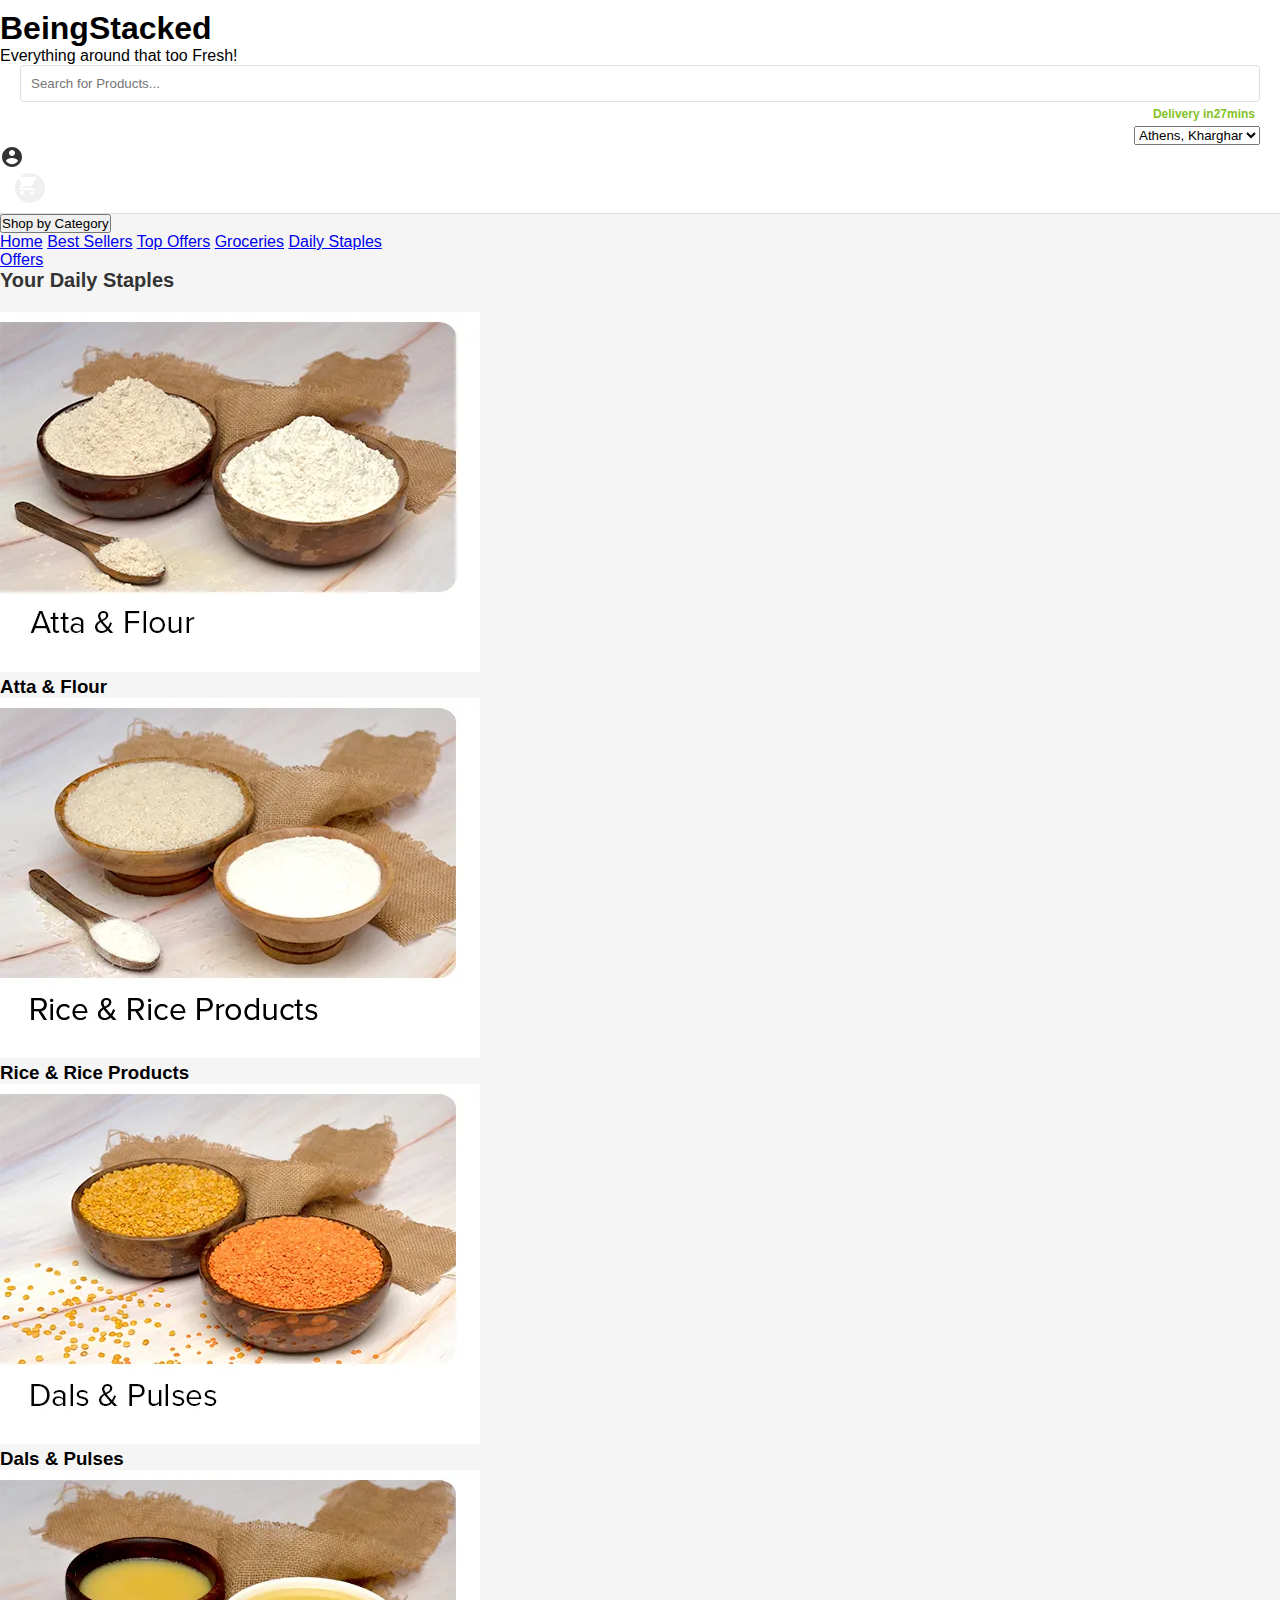
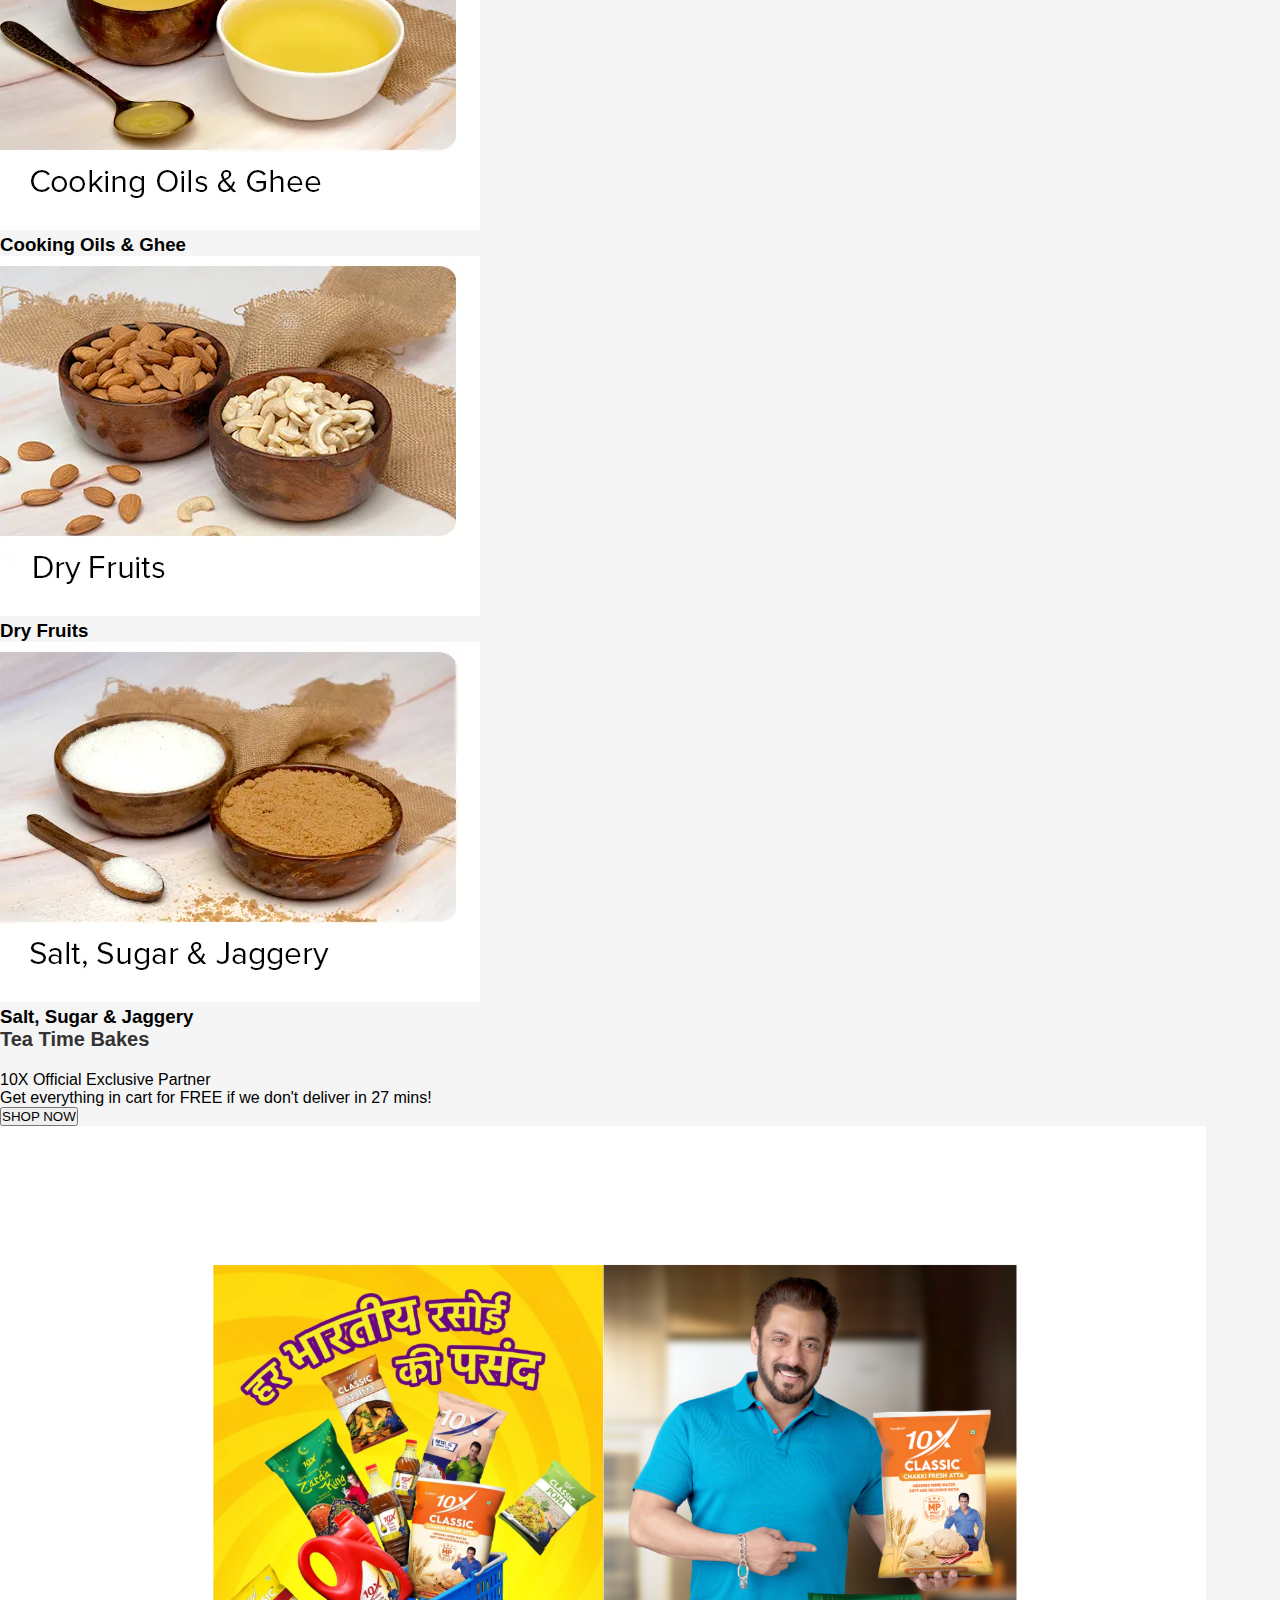
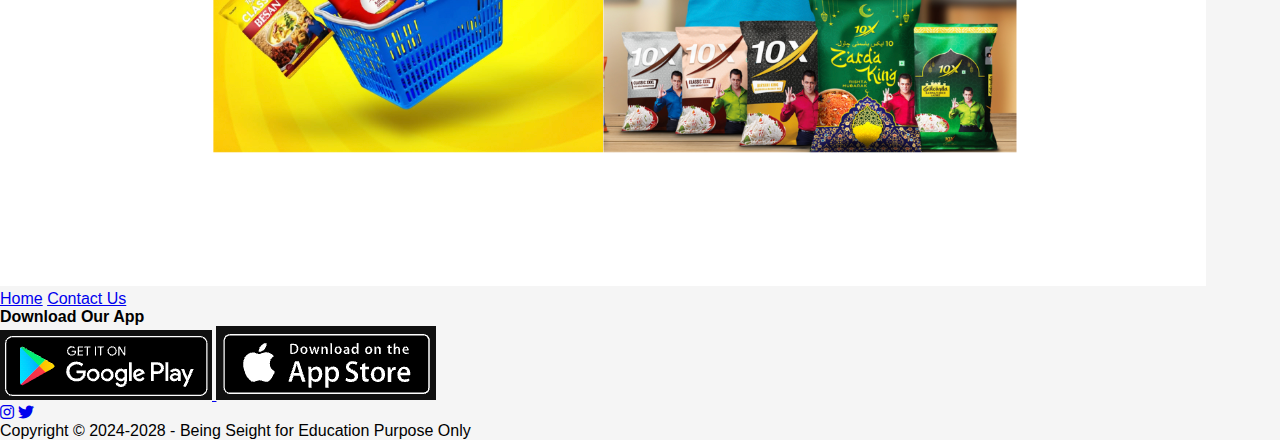
<file: daily-staples.html>
<!DOCTYPE html>
<html lang="en">
<head>
    <meta charset="UTF-8">
    <meta name="viewport" content="width=device-width, initial-scale=1.0">
    <title>Daily Staples - BeingStacked</title>
    <link rel="stylesheet" href="styles.css">
    <script src="script.js"></script>
    <link href="https://cdnjs.cloudflare.com/ajax/libs/font-awesome/6.0.0/css/all.min.css" rel="stylesheet">
</head>
<body>
    <!-- Header section -->
<header>
    <div class="header-container">
        <!-- Logo and tagline -->
        <div class="logo-section">
            <h1>BeingStacked</h1>
            <p>Everything around that too Fresh!</p>
        </div>
        
        <!-- Search bar -->
        <div class="search-bar">
            <input type="text" placeholder="Search for Products...">
        </div>
        
        <!-- Delivery info -->
        <div class="delivery-info">
            <p class="delivery-time">Delivery in <span id="delivery-time">27</span> mins</p>
            <div class="location-selector-container">
                <select class="location-selector" id="locationSelector">
                    <option value="kharghar">Athens, Kharghar</option>
                    <option value="vashi">Nerul, Vashi</option>
                    <option value="belapur">CBD Belapur</option>
                </select>
            </div>
        </div>
        
        <!-- User icons with SVG -->
        <div class="user-icons">
            <div class="profile-icon">
                <svg xmlns="http://www.w3.org/2000/svg" viewBox="0 0 24 24" width="24" height="24">
                    <path d="M12 2C6.48 2 2 6.48 2 12s4.48 10 10 10 10-4.48 10-10S17.52 2 12 2zm0 3c1.66 0 3 1.34 3 3s-1.34 3-3 3-3-1.34-3-3 1.34-3 3-3zm0 14.2c-2.5 0-4.71-1.28-6-3.22.03-1.99 4-3.08 6-3.08 1.99 0 5.97 1.09 6 3.08-1.29 1.94-3.5 3.22-6 3.22z" fill="#333"/>
                </svg>
            </div>
            <a href="cart.html" class="cart-link">
                <div class="cart-icon">
                    <div class="cart-count" style="display: none;">0</div>
                    <svg xmlns="http://www.w3.org/2000/svg" viewBox="0 0 24 24" width="24" height="24">
                        <path d="M7 18c-1.1 0-1.99.9-1.99 2S5.9 22 7 22s2-.9 2-2-.9-2-2-2zM1 2v2h2l3.6 7.59-1.35 2.45c-.16.28-.25.61-.25.96 0 1.1.9 2 2 2h12v-2H7.42c-.14 0-.25-.11-.25-.25l.03-.12.9-1.63h7.45c.75 0 1.41-.41 1.75-1.03l3.58-6.49c.08-.14.12-.31.12-.48 0-.55-.45-1-1-1H5.21l-.94-2H1zm16 16c-1.1 0-1.99.9-1.99 2s.89 2 1.99 2 2-.9 2-2-.9-2-2-2z" fill="white"/>
                    </svg>
                </div>
            </a>
        </div>
    </div>
</header>

<!-- Navigation section -->
<nav>
    <div class="nav-container">
        <!-- Shop by Category dropdown -->
        <div class="category-dropdown">
            <button id="categoryBtn" class="category-btn">Shop by Category</button>
            <div id="categoryDropdown" class="dropdown-content">
                <a href="index.html">Home</a>
                <a href="best-sellers.html">Best Sellers</a>
                <a href="top-offers.html">Top Offers</a>
                <a href="groceries.html">Groceries</a>
                <a href="daily-staples.html">Daily Staples</a>
            </div>
        </div>
        
        <!-- Category links -->
        <div class="nav-links">
            <!-- Navigation links removed as requested -->
        </div>
        
        <!-- Offers -->
        <div class="offers-link">
            <a href="top-offers.html">Offers</a>
        </div>
    </div>
</nav>

    <!-- Your Daily Staples Section (Expanded) -->
    <section class="product-section expanded-section">
        <div class="section-header">
            <h2>Your Daily Staples</h2>
        </div>
        
        <div class="staples-grid expanded-grid">
            <div class="staples-card">
                <div class="staples-image">
                    <img src="Assets/atta.png" alt="Atta & Flour">
                </div>
                <div class="staples-info">
                    <h3>Atta & Flour</h3>
                </div>
            </div>
            
            <div class="staples-card">
                <div class="staples-image">
                    <img src="Assets/rice.png" alt="Rice & Rice Products">
                </div>
                <div class="staples-info">
                    <h3>Rice & Rice Products</h3>
                </div>
            </div>
            
            <div class="staples-card">
                <div class="staples-image">
                    <img src="Assets/dals.png" alt="Dals & Pulses">
                </div>
                <div class="staples-info">
                    <h3>Dals & Pulses</h3>
                </div>
            </div>
            
            <div class="staples-card">
                <div class="staples-image">
                    <img src="Assets/oils.png" alt="Cooking Oils & Ghee">
                </div>
                <div class="staples-info">
                    <h3>Cooking Oils & Ghee</h3>
                </div>
            </div>
            
            <div class="staples-card">
                <div class="staples-image">
                    <img src="Assets/dry_fruits.png" alt="Dry Fruits">
                </div>
                <div class="staples-info">
                    <h3>Dry Fruits</h3>
                </div>
            </div>
            
            <div class="staples-card">
                <div class="staples-image">
                    <img src="Assets/spices.png" alt="Salt, Sugar & Jaggery">
                </div>
                <div class="staples-info">
                    <h3>Salt, Sugar & Jaggery</h3>
                </div>
            </div>
            
    </section>

   <!-- Tea Time Bakes Section (Static) -->
    <section class="product-section">
        <div class="section-header">
            <h2>Tea Time Bakes</h2>
        </div>
        
        <div class="banner-container static-banner">
            <div class="banner-content">
                <p class="banner-subtitle">10X Official Exclusive Partner</p>
                <div class="banner-offer">
                    <span class="offer-prefix">Get everything in cart for</span>
                    <span class="offer-percentage">FREE</span>
                    <span class="offer-suffix">if we don't deliver in 27 mins!</span>
                </div>
                <button class="shop-now-btn">SHOP NOW</button>
            </div>
            <div class="banner-image">
                <!-- Image displayed on right side, with products -->
                <img src="Assets/banner.png" alt="Banner">
            </div>
        </div>
    </section>

    <footer class="main-footer">
        <div class="footer-content">
            <div class="footer-info">
                <div class="footer-links-container">
                    <div class="footer-links-column">
                        <a href="#">Home</a>
                        <a href="mailto:mail@beingstacked.com">Contact Us</a>
                    </div>
                </div>
                
                <div class="footer-downloads">
                    <h4>Download Our App</h4>
                    <div class="app-downloads">
                        <a href="https://play.google.com/store/games" class="app-download-link">
                            <img src="Assets/google-play.png" alt="Get it on Google Play">
                        </a>
                        <a href="https://www.apple.com/app-store/" class="app-download-link">
                            <img src="Assets/app-store.png" alt="Download on the App Store">
                        </a>
                    </div>
                    <div class="social-media">
                        <a href="https://www.instagram.com/BeingSeight" class="social-icon"><i class="fab fa-instagram"></i></a>
                        <a href="https://x.com/BeingSeight" class="social-icon"><i class="fab fa-twitter"></i></a>
                    </div>
                </div>
            </div>
        </div>
        
        <div class="copyright">
            <p>Copyright © 2024-2028 - Being Seight for Education Purpose Only</p>
        </div>
    </footer>
</body>
</html>
</file>
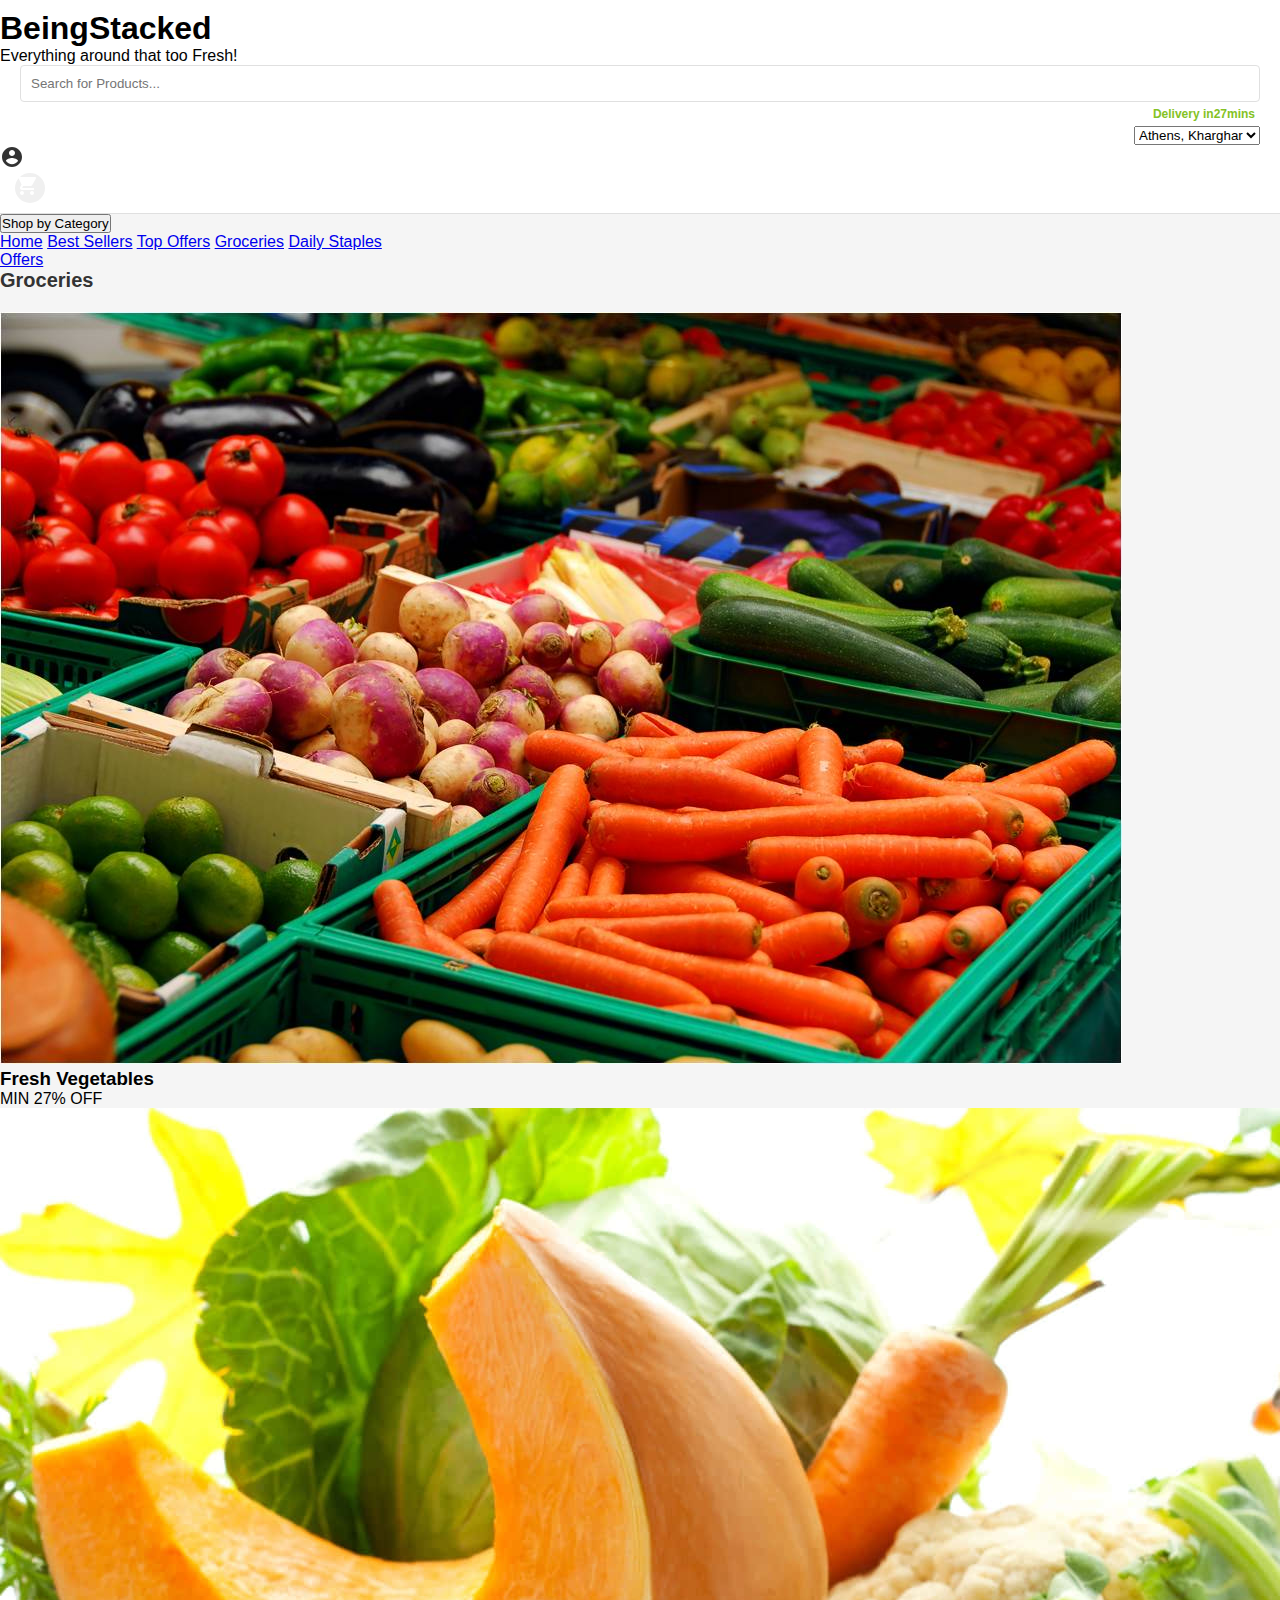
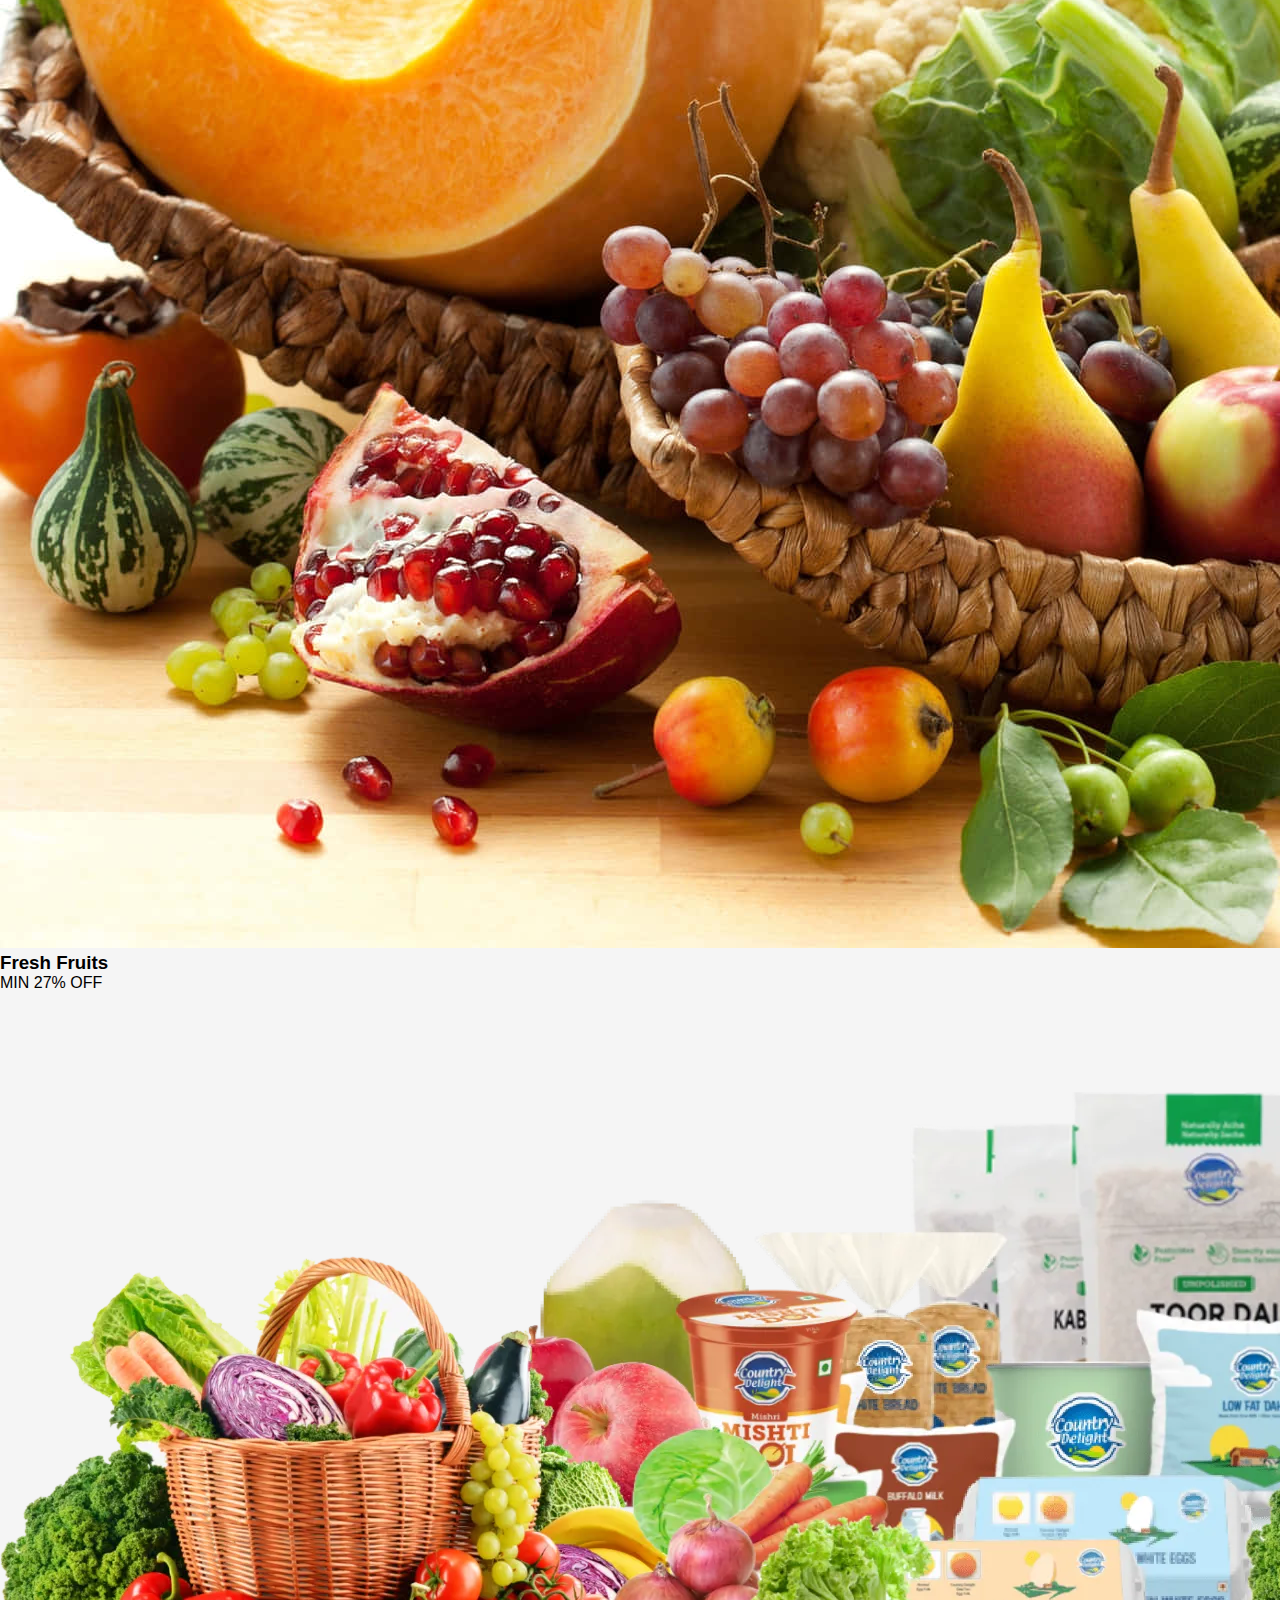
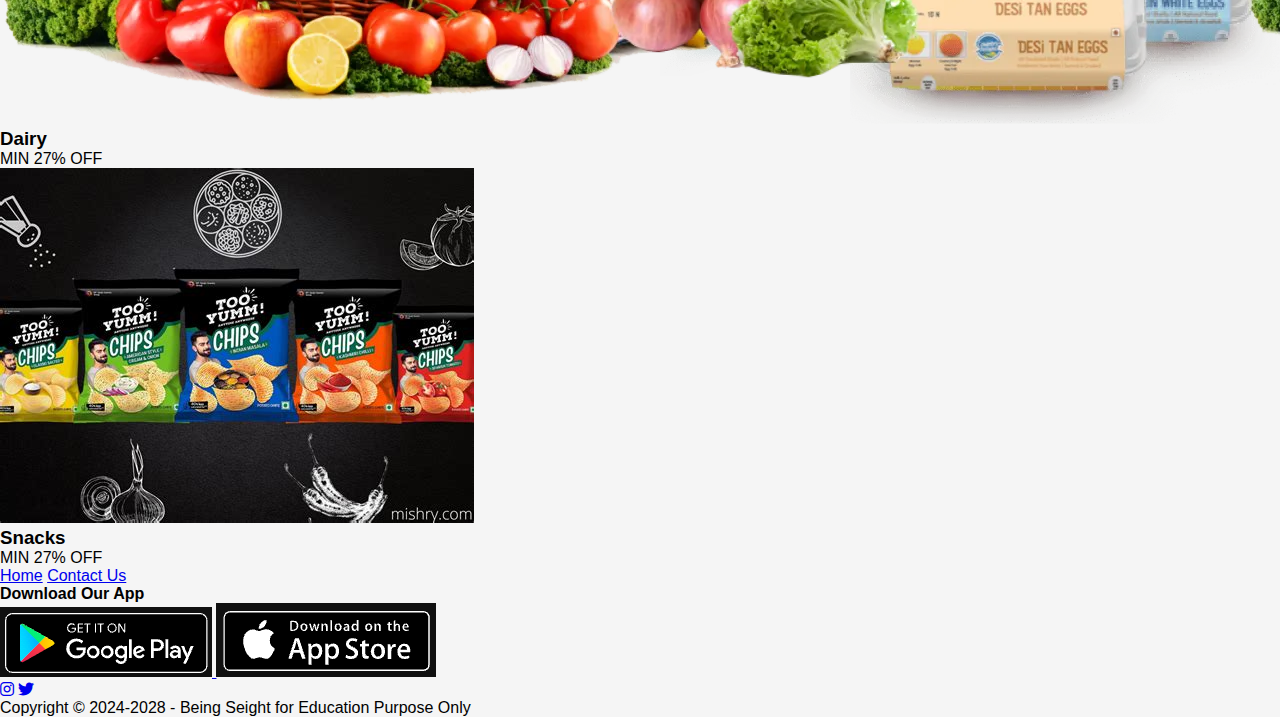
<file: groceries.html>
<!DOCTYPE html>
<html lang="en">
<head>
    <meta charset="UTF-8">
    <meta name="viewport" content="width=device-width, initial-scale=1.0">
    <title>Groceries - BeingStacked</title>
    <link rel="stylesheet" href="styles.css">
    <script src="script.js"></script>
    <link href="https://cdnjs.cloudflare.com/ajax/libs/font-awesome/6.0.0/css/all.min.css" rel="stylesheet">
</head>
<body>
    <!-- Header section -->
<header>
    <div class="header-container">
        <!-- Logo and tagline -->
        <div class="logo-section">
            <h1>BeingStacked</h1>
            <p>Everything around that too Fresh!</p>
        </div>
        
        <!-- Search bar -->
        <div class="search-bar">
            <input type="text" placeholder="Search for Products...">
        </div>
        
        <!-- Delivery info -->
        <div class="delivery-info">
            <p class="delivery-time">Delivery in <span id="delivery-time">27</span> mins</p>
            <div class="location-selector-container">
                <select class="location-selector" id="locationSelector">
                    <option value="kharghar">Athens, Kharghar</option>
                    <option value="vashi">Nerul, Vashi</option>
                    <option value="belapur">CBD Belapur</option>
                </select>
            </div>
        </div>
        
        <!-- User icons with SVG -->
        <div class="user-icons">
            <div class="profile-icon">
                <svg xmlns="http://www.w3.org/2000/svg" viewBox="0 0 24 24" width="24" height="24">
                    <path d="M12 2C6.48 2 2 6.48 2 12s4.48 10 10 10 10-4.48 10-10S17.52 2 12 2zm0 3c1.66 0 3 1.34 3 3s-1.34 3-3 3-3-1.34-3-3 1.34-3 3-3zm0 14.2c-2.5 0-4.71-1.28-6-3.22.03-1.99 4-3.08 6-3.08 1.99 0 5.97 1.09 6 3.08-1.29 1.94-3.5 3.22-6 3.22z" fill="#333"/>
                </svg>
            </div>
            <a href="cart.html" class="cart-link">
                <div class="cart-icon">
                    <div class="cart-count" style="display: none;">0</div>
                    <svg xmlns="http://www.w3.org/2000/svg" viewBox="0 0 24 24" width="24" height="24">
                        <path d="M7 18c-1.1 0-1.99.9-1.99 2S5.9 22 7 22s2-.9 2-2-.9-2-2-2zM1 2v2h2l3.6 7.59-1.35 2.45c-.16.28-.25.61-.25.96 0 1.1.9 2 2 2h12v-2H7.42c-.14 0-.25-.11-.25-.25l.03-.12.9-1.63h7.45c.75 0 1.41-.41 1.75-1.03l3.58-6.49c.08-.14.12-.31.12-.48 0-.55-.45-1-1-1H5.21l-.94-2H1zm16 16c-1.1 0-1.99.9-1.99 2s.89 2 1.99 2 2-.9 2-2-.9-2-2-2z" fill="white"/>
                    </svg>
                </div>
            </a>
        </div>
    </div>
</header>

<!-- Navigation section -->
<nav>
    <div class="nav-container">
        <!-- Shop by Category dropdown -->
        <div class="category-dropdown">
            <button id="categoryBtn" class="category-btn">Shop by Category</button>
            <div id="categoryDropdown" class="dropdown-content">
                <a href="index.html">Home</a>
                <a href="best-sellers.html">Best Sellers</a>
                <a href="top-offers.html">Top Offers</a>
                <a href="groceries.html">Groceries</a>
                <a href="daily-staples.html">Daily Staples</a>
            </div>
        </div>
        
        <!-- Category links -->
        <div class="nav-links">
            <!-- Navigation links removed as requested -->
        </div>
        
        <!-- Offers -->
        <div class="offers-link">
            <a href="top-offers.html">Offers</a>
        </div>
    </div>
</nav>

    <!-- Groceries Section (Expanded) -->
    <section class="product-section expanded-section">
        <div class="section-header">
            <h2>Groceries</h2>
        </div>
        
        <div class="category-grid expanded-grid">
            <div class="category-card">
                <div class="category-image">
                    <img src="Assets/veggies.png" alt="Veggies">
                </div>
                <div class="category-info">
                    <h3>Fresh Vegetables</h3>
                    <div class="category-discount">
                        <span class="discount-line"></span>
                        <span class="discount-text">MIN 27% OFF</span>
                    </div>
                </div>
            </div>
            
            <div class="category-card">
                <div class="category-image">
                    <img src="Assets/fruits.png" alt="Fruits">
                </div>
                <div class="category-info">
                    <h3>Fresh Fruits</h3>
                    <div class="category-discount">
                        <span class="discount-line"></span>
                        <span class="discount-text">MIN 27% OFF</span>
                    </div>
                </div>
            </div>
            
            <div class="category-card">
                <div class="category-image">
                    <img src="Assets/dairy.png" alt="Dairy">
                </div>
                <div class="category-info">
                    <h3>Dairy</h3>
                    <div class="category-discount">
                        <span class="discount-line"></span>
                        <span class="discount-text">MIN 27% OFF</span>
                    </div>
                </div>
            </div>
            
            <div class="category-card">
                <div class="category-image">
                    <img src="Assets/snacks.png" alt="Snacks">
                </div>
                <div class="category-info">
                    <h3>Snacks</h3>
                    <div class="category-discount">
                        <span class="discount-line"></span>
                        <span class="discount-text">MIN 27% OFF</span>
                    </div>
                </div>
            </div>

    </section>

    <footer class="main-footer">
        <div class="footer-content">
            <div class="footer-info">
                <div class="footer-links-container">
                    <div class="footer-links-column">
                        <a href="#">Home</a>
                        <a href="mailto:mail@beingstacked.com">Contact Us</a>
                    </div>
                </div>
                
                <div class="footer-downloads">
                    <h4>Download Our App</h4>
                    <div class="app-downloads">
                        <a href="https://play.google.com/store/games" class="app-download-link">
                            <img src="Assets/google-play.png" alt="Get it on Google Play">
                        </a>
                        <a href="https://www.apple.com/app-store/" class="app-download-link">
                            <img src="Assets/app-store.png" alt="Download on the App Store">
                        </a>
                    </div>
                    <div class="social-media">
                        <a href="https://www.instagram.com/BeingSeight" class="social-icon"><i class="fab fa-instagram"></i></a>
                        <a href="https://x.com/BeingSeight" class="social-icon"><i class="fab fa-twitter"></i></a>
                    </div>
                </div>
            </div>
        </div>
        
        <div class="copyright">
            <p>Copyright © 2024-2028 - Being Seight for Education Purpose Only</p>
        </div>
    </footer>
</body>
</html>
</file>
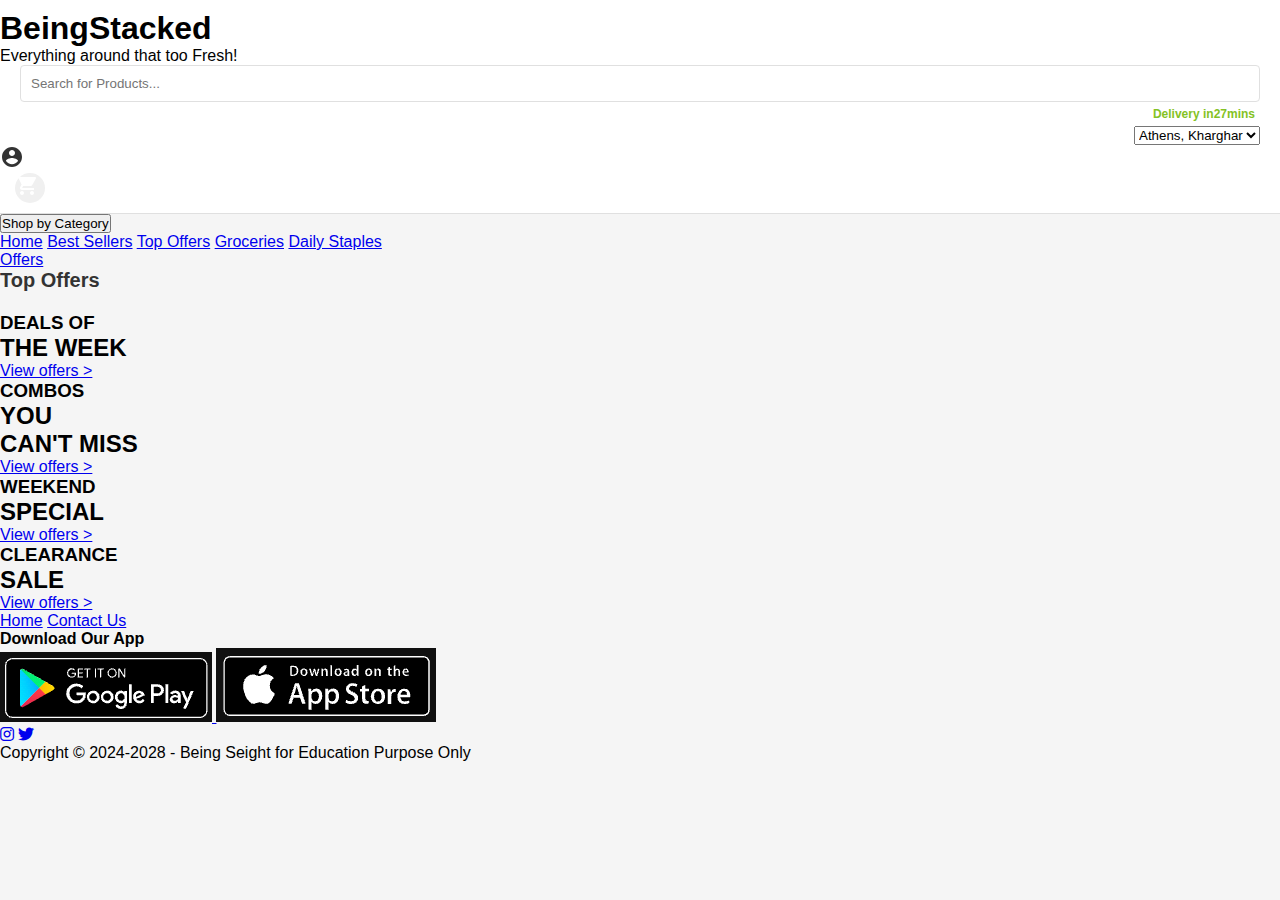
<file: top-offers.html>
<!DOCTYPE html>
<html lang="en">
<head>
    <meta charset="UTF-8">
    <meta name="viewport" content="width=device-width, initial-scale=1.0">
    <title>Top Offers - BeingStacked</title>
    <link rel="stylesheet" href="styles.css">
    <script src="script.js"></script>
    <link href="https://cdnjs.cloudflare.com/ajax/libs/font-awesome/6.0.0/css/all.min.css" rel="stylesheet">
</head>
<body>
    <!-- Header section -->
<header>
    <div class="header-container">
        <!-- Logo and tagline -->
        <div class="logo-section">
            <h1>BeingStacked</h1>
            <p>Everything around that too Fresh!</p>
        </div>
        
        <!-- Search bar -->
        <div class="search-bar">
            <input type="text" placeholder="Search for Products...">
        </div>
        
        <!-- Delivery info -->
        <div class="delivery-info">
            <p class="delivery-time">Delivery in <span id="delivery-time">27</span> mins</p>
            <div class="location-selector-container">
                <select class="location-selector" id="locationSelector">
                    <option value="kharghar">Athens, Kharghar</option>
                    <option value="vashi">Nerul, Vashi</option>
                    <option value="belapur">CBD Belapur</option>
                </select>
            </div>
        </div>
        
        <!-- User icons with SVG -->
        <div class="user-icons">
            <div class="profile-icon">
                <svg xmlns="http://www.w3.org/2000/svg" viewBox="0 0 24 24" width="24" height="24">
                    <path d="M12 2C6.48 2 2 6.48 2 12s4.48 10 10 10 10-4.48 10-10S17.52 2 12 2zm0 3c1.66 0 3 1.34 3 3s-1.34 3-3 3-3-1.34-3-3 1.34-3 3-3zm0 14.2c-2.5 0-4.71-1.28-6-3.22.03-1.99 4-3.08 6-3.08 1.99 0 5.97 1.09 6 3.08-1.29 1.94-3.5 3.22-6 3.22z" fill="#333"/>
                </svg>
            </div>
            <a href="cart.html" class="cart-link">
                <div class="cart-icon">
                    <div class="cart-count" style="display: none;">0</div>
                    <svg xmlns="http://www.w3.org/2000/svg" viewBox="0 0 24 24" width="24" height="24">
                        <path d="M7 18c-1.1 0-1.99.9-1.99 2S5.9 22 7 22s2-.9 2-2-.9-2-2-2zM1 2v2h2l3.6 7.59-1.35 2.45c-.16.28-.25.61-.25.96 0 1.1.9 2 2 2h12v-2H7.42c-.14 0-.25-.11-.25-.25l.03-.12.9-1.63h7.45c.75 0 1.41-.41 1.75-1.03l3.58-6.49c.08-.14.12-.31.12-.48 0-.55-.45-1-1-1H5.21l-.94-2H1zm16 16c-1.1 0-1.99.9-1.99 2s.89 2 1.99 2 2-.9 2-2-.9-2-2-2z" fill="white"/>
                    </svg>
                </div>
            </a>
        </div>
    </div>
</header>

<!-- Navigation section -->
<nav>
    <div class="nav-container">
        <!-- Shop by Category dropdown -->
        <div class="category-dropdown">
            <button id="categoryBtn" class="category-btn">Shop by Category</button>
            <div id="categoryDropdown" class="dropdown-content">
                <a href="index.html">Home</a>
                <a href="best-sellers.html">Best Sellers</a>
                <a href="top-offers.html">Top Offers</a>
                <a href="groceries.html">Groceries</a>
                <a href="daily-staples.html">Daily Staples</a>
            </div>
        </div>
        
        <!-- Category links -->
        <div class="nav-links">
            <!-- Navigation links removed as requested -->
        </div>
        
        <!-- Offers -->
        <div class="offers-link">
            <a href="top-offers.html">Offers</a>
        </div>
    </div>
</nav>

    <!-- Top Offers Section (Expanded) -->
    <section class="product-section expanded-section">
        <div class="section-header">
            <h2>Top Offers</h2>
        </div>
        
        <div class="offers-grid expanded-grid">
            <div class="offer-card">
                <div class="offer-header">
                    <h3>DEALS OF</h3>
                    <h2>THE WEEK</h2>
                </div>
                <div class="offer-footer">
                    <a href="#" class="view-offers">View offers &gt;</a>
                </div>
            </div>
            
            <div class="offer-card">
                <div class="offer-header">
                    <h3>COMBOS</h3>
                    <h2>YOU</h2>
                    <h2>CAN'T MISS</h2>
                </div>
                <div class="offer-footer">
                    <a href="#" class="view-offers">View offers &gt;</a>
                </div>
            </div>
            
            <!-- Additional offer cards can be added here -->
            <div class="offer-card">
                <div class="offer-header">
                    <h3>WEEKEND</h3>
                    <h2>SPECIAL</h2>
                </div>
                <div class="offer-footer">
                    <a href="#" class="view-offers">View offers &gt;</a>
                </div>
            </div>
            
            <div class="offer-card">
                <div class="offer-header">
                    <h3>CLEARANCE</h3>
                    <h2>SALE</h2>
                </div>
                <div class="offer-footer">
                    <a href="#" class="view-offers">View offers &gt;</a>
                </div>
            </div>
        </div>
    </section>

    <footer class="main-footer">
        <div class="footer-content">
            <div class="footer-info">
                <div class="footer-links-container">
                    <div class="footer-links-column">
                        <a href="#">Home</a>
                        <a href="mailto:mail@beingstacked.com">Contact Us</a>
                    </div>
                </div>
                
                <div class="footer-downloads">
                    <h4>Download Our App</h4>
                    <div class="app-downloads">
                        <a href="https://play.google.com/store/games" class="app-download-link">
                            <img src="Assets/google-play.png" alt="Get it on Google Play">
                        </a>
                        <a href="https://www.apple.com/app-store/" class="app-download-link">
                            <img src="Assets/app-store.png" alt="Download on the App Store">
                        </a>
                    </div>
                    <div class="social-media">
                        <a href="https://www.instagram.com/BeingSeight" class="social-icon"><i class="fab fa-instagram"></i></a>
                        <a href="https://x.com/BeingSeight" class="social-icon"><i class="fab fa-twitter"></i></a>
                    </div>
                </div>
            </div>
        </div>
        
        <div class="copyright">
            <p>Copyright © 2024-2028 - Being Seight for Education Purpose Only</p>
        </div>
    </footer>
</body>
</html>
</file>
<file: styles.css>
* {
    margin: 0;
    padding: 0;
    box-sizing: border-box;
    font-family: Arial, sans-serif;
}

body {
    background-color: #f5f5f5;
}

.container {
    max-width: 1200px;
    margin: 0 auto;
    padding: 0 15px;
}

header {
    background-color: white;
    padding: 10px 0;
    border-bottom: 1px solid #e0e0e0;
}

header .container {
    display: flex;
    align-items: center;
    justify-content: space-between;
}

.logo {
    display: flex;
    flex-direction: column;
}

.logo h1 {
    color: #84c225;
    font-size: 24px;
    margin-bottom: 5px;
}

.tagline {
    color: #666;
    font-size: 12px;
}

.search-bar {
    flex-grow: 1;
    margin: 0 20px;
}

.search-bar input {
    width: 100%;
    padding: 10px;
    border: 1px solid #e0e0e0;
    border-radius: 4px;
}

.delivery-info {
    display: flex;
    flex-direction: column;
    align-items: flex-end;
    margin-right: 20px;
}

.delivery-time {
    color: #84c225;
    font-weight: bold;
    font-size: 14px;
}

.location {
    color: #666;
    font-size: 12px;
}

.icons {
    display: flex;
}

.user-icon, .cart-icon {
    width: 30px;
    height: 30px;
    margin-left: 15px;
    background-color: #f0f0f0;
    border-radius: 50%;
}

.category-nav {
    background-color: white;
    padding: 10px 0;
    margin-bottom: 20px;
}

.category-nav .container {
    display: flex;
    align-items: center;
}

.dropdown-btn {
    background-color: #84c225;
    color: white;
    border: none;
    padding: 10px 15px;
    cursor: pointer;
    font-weight: bold;
}

.nav-links {
    display: flex;
    list-style: none;
    margin-left: 20px;
}

.nav-links li {
    margin-right: 20px;
}

.nav-links a {
    text-decoration: none;
    color: #333;
    font-size: 14px;
}

.offers {
    margin-left: auto;
    color: #84c225;
    font-weight: bold;
}

.section-header {
    display: flex;
    justify-content: space-between;
    align-items: center;
    margin-bottom: 20px;
}

.section-header h2 {
    color: #333;
    font-size: 20px;
}

.view-all {
    color: #84c225;
    text-decoration: none;
}

.product-grid {
    display: grid;
    grid-template-columns: repeat(4, 1fr);
    gap: 20px;
}

.product-card {
    background-color: white;
    border-radius: 8px;
    overflow: hidden;
    position: relative;
    box-shadow: 0 2px 4px rgba(0,0,0,0.1);
}

.discount-tag {
    position: absolute;
    top: 10px;
    left: 10px;
    background-color: #84c225;
    color: white;
    padding: 5px 10px;
    font-size: 12px;
    font-weight: bold;
    border-radius: 4px;
}

.product-image {
    height: 150px;
    background-color: #f9f9f9;
}

.product-image img {
    width: 100%;
    height: 100%;
    object-fit: cover;
}

.delivery-time {
    padding: 5px;
    display: flex;
    justify-content: flex-end;
    font-size: 12px;
}

.multipack {
    position: absolute;
    top: 50px;
    right: 10px;
    background-color: #e83e8c;
    color: white;
    padding: 5px 10px;
    font-size: 12px;
    font-weight: bold;
    border-radius: 4px;
}

.product-info {
    padding: 15px;
}

.brand {
    color: #666;
    font-size: 12px;
}

.product-info h3 {
    font-size: 16px;
    margin: 5px 0;
    color: #333;
}

.product-info select {
    width: 100%;
    padding: 8px;
    margin: 10px 0;
    border: 1px solid #e0e0e0;
    border-radius: 4px;
}

.price {
    display: flex;
    align-items: center;
    margin: 10px 0;
}

.current-price {
    font-size: 18px;
    font-weight: bold;
    color: #333;
    margin-right: 10px;
}

.original-price {
    font-size: 14px;
    color: #999;
    text-decoration: line-through;
}

.actions {
    display: flex;
    justify-content: space-between;
    margin-top: 15px;
}

.save-btn {
    padding: 8px;
    background-color: #f8f9fa;
    border: 1px solid #e0e0e0;
    color: #84c225;
    border-radius: 4px;
    cursor: pointer;
    font-size: 12px;
}

.add-btn {
    padding: 8px 20px;
    background-color: white;
    border: 1px solid #e83e8c;
    color: #e83e8c;
    border-radius: 4px;
    cursor: pointer;
    font-weight: bold;
}

.add-btn:hover {
    background-color: #e83e8c;
    color: white;
}
</file>
